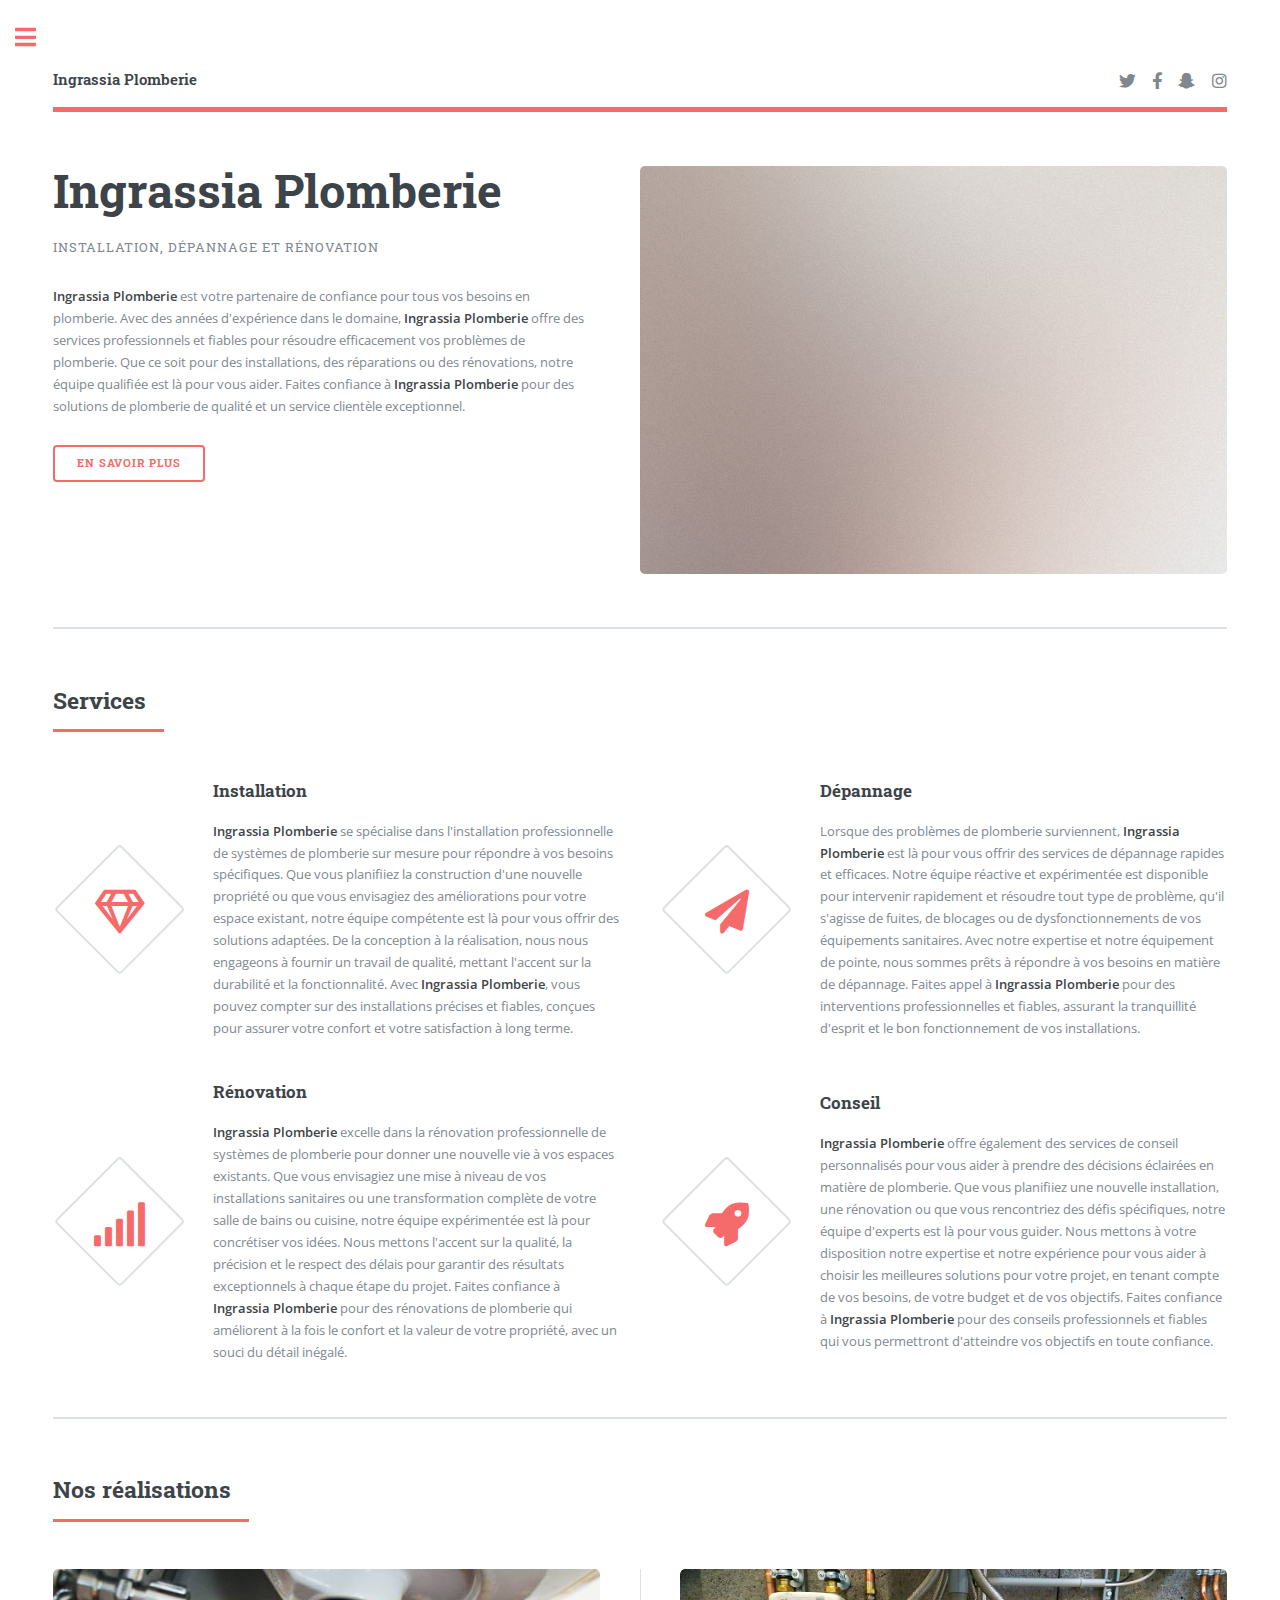
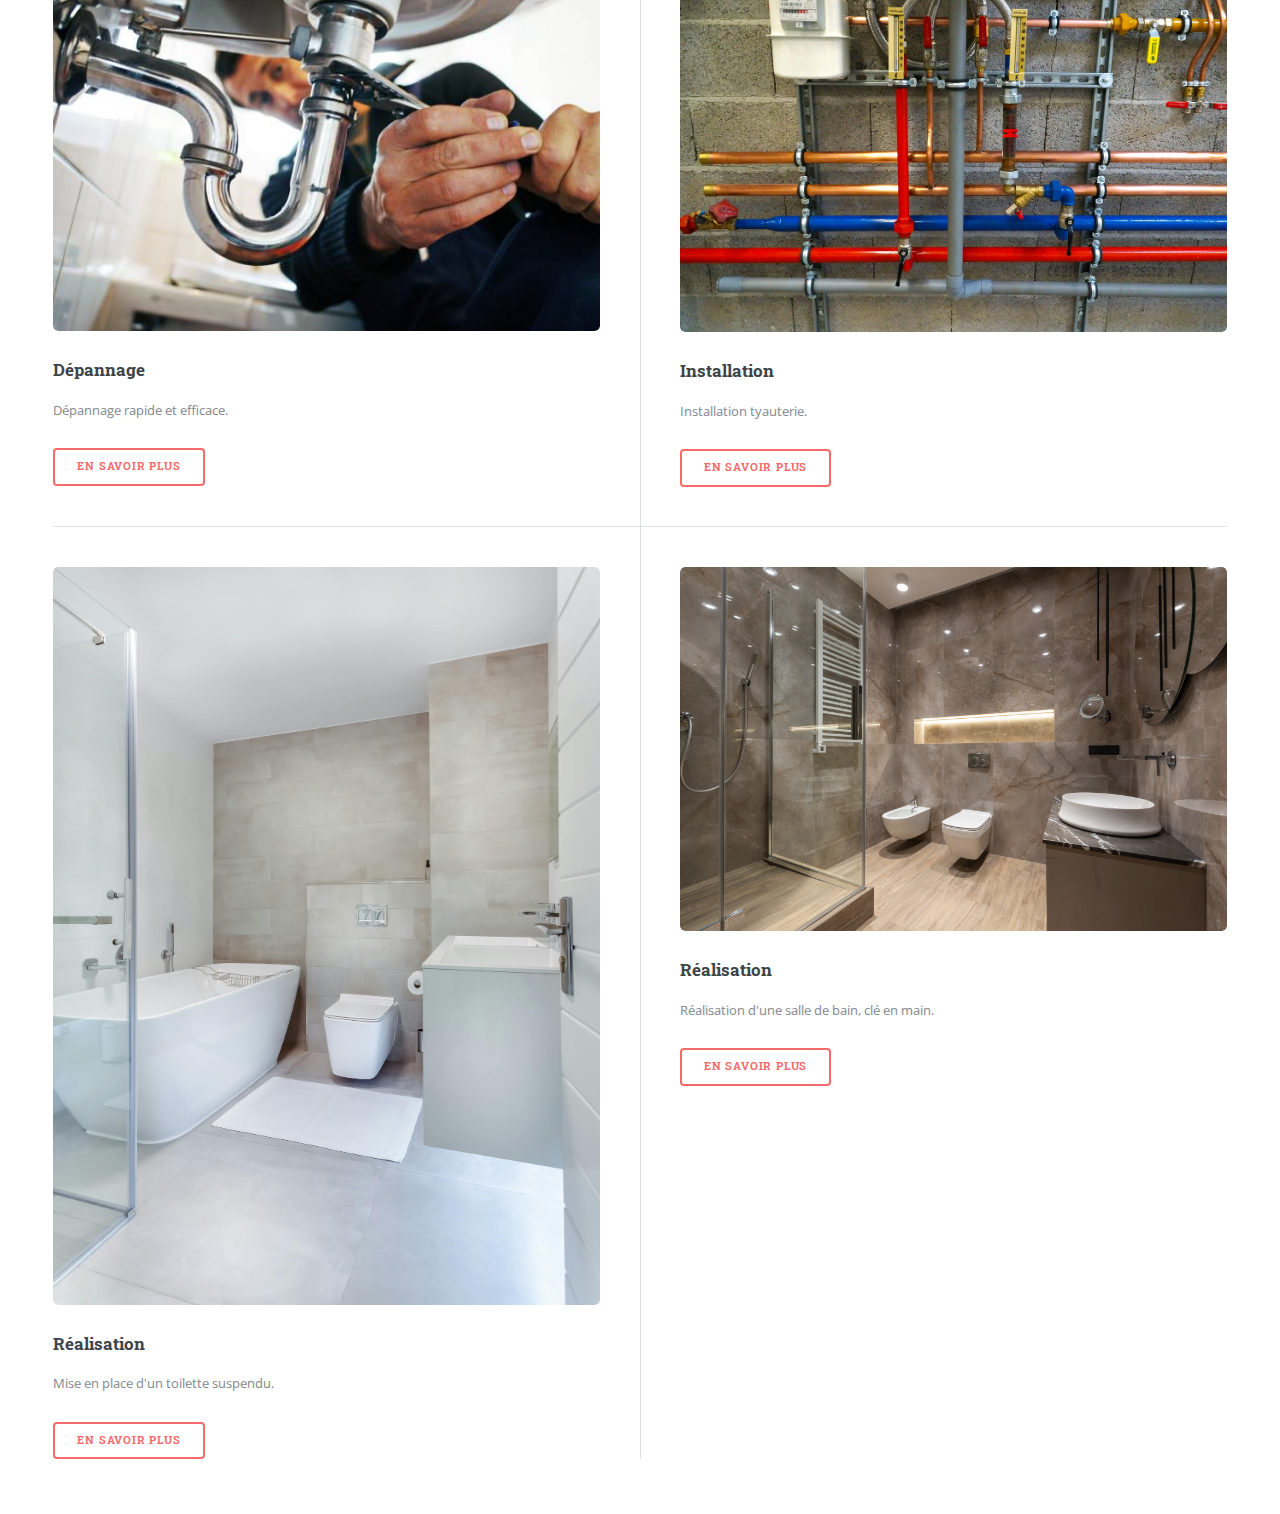
<file: index.html>
<!DOCTYPE HTML>
<!--
	Editorial by HTML5 UP
	html5up.net | @ajlkn
	Free for personal and commercial use under the CCA 3.0 license (html5up.net/license)
-->
<html>
<head>
    <title>Ingrassia Plomberie</title>
    <meta charset="utf-8"/>
    <meta name="viewport" content="width=device-width, initial-scale=1, user-scalable=no"/>
    <link rel="stylesheet" href="assets/css/main.css"/>
</head>
<body class="is-preload">

<!-- Wrapper -->
<div id="wrapper">

    <!-- Main -->
    <div id="main">
        <div class="inner">

            <!-- Header -->
            <header id="header">
                <a href="index.html" class="logo"><strong>Ingrassia Plomberie</strong></a>
                <ul class="icons">
                    <li><a href="#" class="icon brands fa-twitter"><span class="label">Twitter</span></a></li>
                    <li><a href="#" class="icon brands fa-facebook-f"><span class="label">Facebook</span></a></li>
                    <li><a href="#" class="icon brands fa-snapchat-ghost"><span class="label">Snapchat</span></a></li>
                    <li><a href="#" class="icon brands fa-instagram"><span class="label">Instagram</span></a></li>
                </ul>
            </header>

            <!-- Banner -->
            <section id="banner">
                <div class="content">
                    <header>
                        <h1>Ingrassia Plomberie</h1>
                        <p>Installation, dépannage et rénovation</p>
                    </header>
                    <p><strong>Ingrassia Plomberie</strong> est votre partenaire de confiance pour tous vos besoins en
                        plomberie. Avec des années d'expérience dans le domaine, <strong>Ingrassia Plomberie</strong>
                        offre des services
                        professionnels et fiables pour résoudre efficacement vos problèmes de plomberie. Que ce soit
                        pour des installations, des réparations ou des rénovations, notre équipe qualifiée est là pour
                        vous aider. Faites confiance à <strong>Ingrassia Plomberie</strong> pour des solutions de
                        plomberie de qualité et
                        un service clientèle exceptionnel.</p>
                    <ul class="actions">
                        <li><a href="services.html" class="button big">En savoir plus</a></li>
                    </ul>
                </div>
                <span class="image object">
										<img src="images/pic10.jpg" alt=""/>
									</span>
            </section>

            <!-- Section -->
            <section>
                <header class="major">
                    <h2>Services</h2>
                </header>
                <div class="features">
                    <article>
                        <span class="icon fa-gem"></span>
                        <div class="content">
                            <h3>Installation</h3>
                            <p><strong>Ingrassia Plomberie</strong> se spécialise dans l'installation professionnelle de
                                systèmes de
                                plomberie sur mesure pour répondre à vos besoins spécifiques. Que vous planifiiez la
                                construction d'une nouvelle propriété ou que vous envisagiez des améliorations pour
                                votre espace existant, notre équipe compétente est là pour vous offrir des solutions
                                adaptées. De la conception à la réalisation, nous nous engageons à fournir un travail de
                                qualité, mettant l'accent sur la durabilité et la fonctionnalité. Avec <strong>Ingrassia
                                    Plomberie</strong>, vous pouvez compter sur des installations précises et fiables,
                                conçues pour
                                assurer votre confort et votre satisfaction à long terme.</p>
                        </div>
                    </article>
                    <article>
                        <span class="icon solid fa-paper-plane"></span>
                        <div class="content">
                            <h3>Dépannage</h3>
                            <p>Lorsque des problèmes de plomberie surviennent, <strong>Ingrassia Plomberie</strong> est
                                là pour vous
                                offrir des services de dépannage rapides et efficaces. Notre équipe réactive et
                                expérimentée est disponible pour intervenir rapidement et résoudre tout type de
                                problème, qu'il s'agisse de fuites, de blocages ou de dysfonctionnements de vos
                                équipements sanitaires. Avec notre expertise et notre équipement de pointe, nous sommes
                                prêts à répondre à vos besoins en matière de dépannage. Faites appel à <strong>Ingrassia
                                    Plomberie</strong> pour des interventions professionnelles et fiables, assurant la
                                tranquillité
                                d'esprit et le bon fonctionnement de vos installations.</p>
                        </div>
                    </article>
                    <article>
                        <span class="icon solid fa-signal"></span>
                        <div class="content">
                            <h3>Rénovation</h3>
                            <p><strong>Ingrassia Plomberie</strong> excelle dans la rénovation professionnelle de
                                systèmes de plomberie pour donner une nouvelle vie à vos espaces existants. Que vous
                                envisagiez une mise à niveau de vos installations sanitaires ou une transformation
                                complète de votre salle de bains ou cuisine, notre équipe expérimentée est là pour
                                concrétiser vos idées. Nous mettons l'accent sur la qualité, la précision et le respect
                                des délais pour garantir des résultats exceptionnels à chaque étape du projet. Faites
                                confiance à <strong>Ingrassia Plomberie</strong> pour des rénovations de plomberie qui
                                améliorent à la
                                fois le confort et la valeur de votre propriété, avec un souci du détail inégalé.</p>
                        </div>
                    </article>
                    <article>
                        <span class="icon solid fa-rocket"></span>
                        <div class="content">
                            <h3>Conseil</h3>
                            <p><strong>Ingrassia Plomberie</strong> offre également des services de conseil
                                personnalisés pour vous aider
                                à prendre des décisions éclairées en matière de plomberie. Que vous planifiiez une
                                nouvelle installation, une rénovation ou que vous rencontriez des défis spécifiques,
                                notre équipe d'experts est là pour vous guider. Nous mettons à votre disposition notre
                                expertise et notre expérience pour vous aider à choisir les meilleures solutions pour
                                votre projet, en tenant compte de vos besoins, de votre budget et de vos objectifs.
                                Faites confiance à <strong>Ingrassia Plomberie</strong> pour des conseils professionnels
                                et fiables qui
                                vous permettront d'atteindre vos objectifs en toute confiance.</p>
                        </div>
                    </article>

                </div>
            </section>

            <!-- Section -->
            <section>
                <header class="major">
                    <h2>Nos réalisations</h2>
                </header>
                <div class="posts">
                    <article>
                        <a href="#" class="image"><img src="images/depannage.jpg" alt=""/></a>
                        <h3>Dépannage</h3>
                        <p>Dépannage rapide et efficace.</p>
                        <ul class="actions">
                            <li><a href="#" class="button">En savoir plus</a></li>
                        </ul>
                    </article>
                    <article>
                        <a href="#" class="image"><img src="images/installation.jpg" alt=""/></a>
                        <h3>Installation</h3>
                        <p>Installation tyauterie.</p>
                        <ul class="actions">
                            <li><a href="#" class="button">En savoir plus</a></li>
                        </ul>
                    </article>
                    <article>
                        <a href="#" class="image"><img src="images/realisation1.jpg" alt=""/></a>
                        <h3>Réalisation</h3>
                        <p>Mise en place d'un toilette suspendu.</p>
                        <ul class="actions">
                            <li><a href="#" class="button">En savoir plus</a></li>
                        </ul>
                    </article>
                    <article>
                        <a href="#" class="image"><img src="images/realisation2.jpg" alt=""/></a>
                        <h3>Réalisation</h3>
                        <p>Réalisation d'une salle de bain, clé en main.</p>
                        <ul class="actions">
                            <li><a href="#" class="button">En savoir plus</a></li>
                        </ul>
                    </article>
                </div>
            </section>

        </div>
    </div>

    <!-- Sidebar -->
    <div id="sidebar">
        <div class="inner">

            <!-- Search -->
            <section id="search" class="alt">
                <form method="post" action="#">
                    <input type="text" name="query" id="query" placeholder="Search"/>
                </form>
            </section>

            <!-- Menu -->
            <nav id="menu">
                <header class="major">
                    <h2>Menu</h2>
                </header>
                <ul>
                    <li><a href="index.html">Ingrassia Plomberie</a></li>
                    <li><a href="services.html">Nos services</a></li>
                    <li><a href="tarifs.html">Nos tarifs</a></li>
                    <li><a href="realisations.html">Nos réalisations</a></li>
                    <li><a href="contact.html">Devis et Contact</a></li>
                </ul>
            </nav>
        </div>
    </div>
    <!-- Scripts -->
    <script src="assets/js/jquery.min.js"></script>
    <script src="assets/js/browser.min.js"></script>
    <script src="assets/js/breakpoints.min.js"></script>
    <script src="assets/js/util.js"></script>
    <script src="assets/js/main.js"></script>
</div>
</body>
</html>
</file>
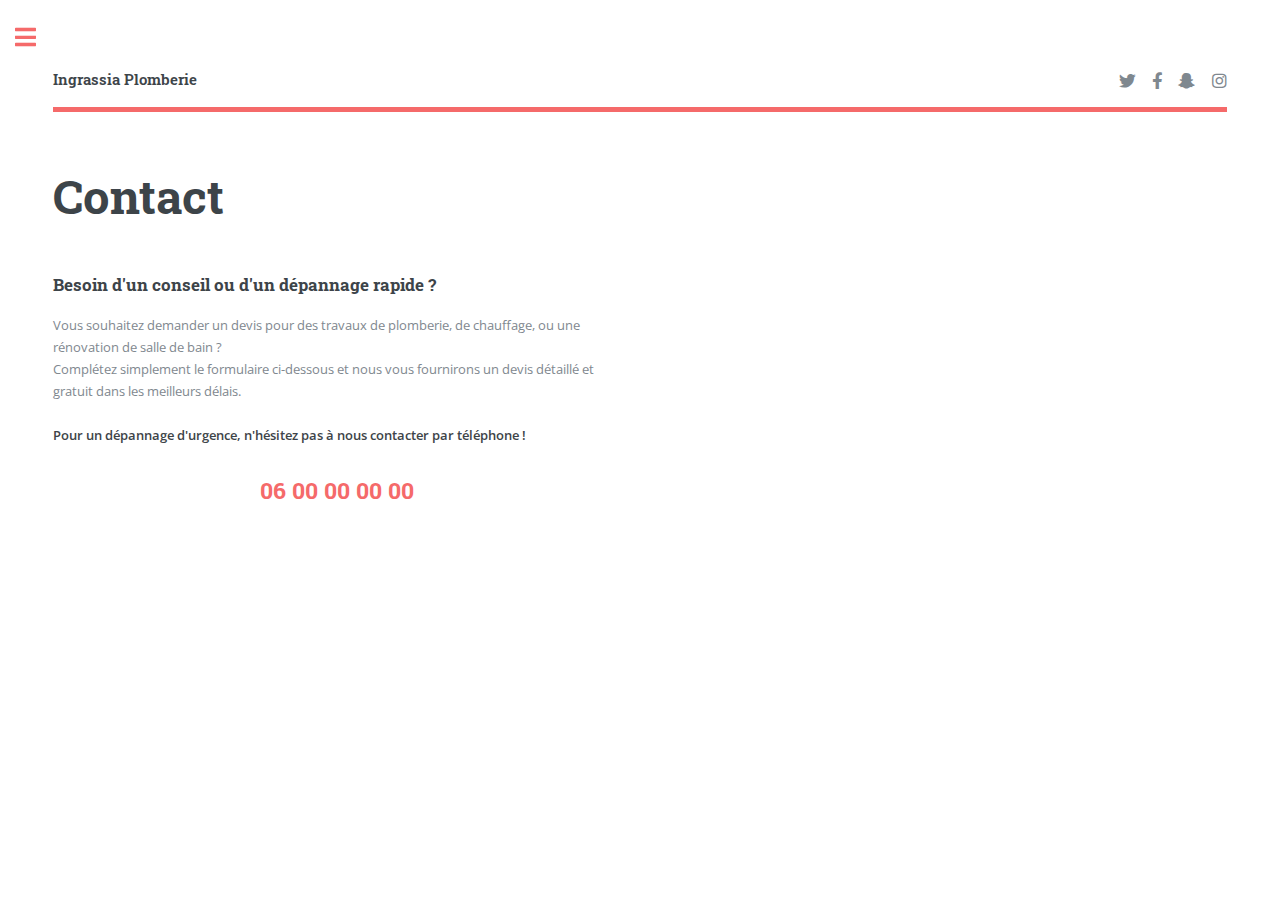
<file: contact.html>
<!DOCTYPE HTML>
<!--
	Editorial by HTML5 UP
	html5up.net | @ajlkn
	Free for personal and commercial use under the CCA 3.0 license (html5up.net/license)
-->
<html>
<head>
    <title>Generic - Editorial by HTML5 UP</title>
    <meta charset="utf-8"/>
    <meta name="viewport" content="width=device-width, initial-scale=1, user-scalable=no"/>
    <link rel="stylesheet" href="assets/css/main.css"/>
</head>
<body class="is-preload">

<!-- Wrapper -->
<div id="wrapper">

    <!-- Main -->
    <div id="main">
        <div class="inner">

            <!-- Header -->
            <header id="header">
                <a href="index.html" class="logo"><strong>Ingrassia Plomberie</strong></a>
                <ul class="icons">
                    <li><a href="#" class="icon brands fa-twitter"><span class="label">Twitter</span></a></li>
                    <li><a href="#" class="icon brands fa-facebook-f"><span class="label">Facebook</span></a></li>
                    <li><a href="#" class="icon brands fa-snapchat-ghost"><span class="label">Snapchat</span></a></li>
                    <li><a href="#" class="icon brands fa-instagram"><span class="label">Instagram</span></a></li>
                </ul>
            </header>

            <!-- Content -->
            <section>
                <header class="main">
                    <h1>Contact</h1>
                </header>

                <div class="features">
                    <article>
                        <div class="content">
                            <h3>Besoin d'un conseil ou d'un dépannage rapide ?</h3>
                            <p>Vous souhaitez demander un devis pour des travaux de plomberie, de chauffage,
                                ou une rénovation de salle de bain ? <br/>

                                Complétez simplement le formulaire ci-dessous et
                                nous vous fournirons un devis détaillé et gratuit dans les meilleurs délais. <br/><br/>

                                <strong>Pour un dépannage d'urgence, n'hésitez pas à nous contacter par téléphone
                                    !</strong>

                            <h2 class="align-center ingrassia-color"> 06 00 00 00 00</h2>
                            </p>

                            <!-- Form -->
                            <!--                            <form method="post" action="#">-->
                            <!--                                <div class="row gtr-uniform">-->
                            <!--                                    <div class="col-6 col-12-xsmall">-->
                            <!--                                        <input type="text" name="name" id="name" value="" placeholder="Nom" />-->
                            <!--                                    </div>-->
                            <!--                                    <div class="col-6 col-12-xsmall">-->
                            <!--                                        <input type="email" name="email" id="email" value="" placeholder="Email" />-->
                            <!--                                    </div>-->
                            <!--                                    <div class="col-6 col-12-small">-->
                            <!--                                        <input type="checkbox" id="human" name="human" >-->
                            <!--                                        <label for="human">Je suis un humain</label>-->
                            <!--                                    </div>-->
                            <!--                                    &lt;!&ndash; Break &ndash;&gt;-->
                            <!--                                    <div class="col-12">-->
                            <!--                                        <textarea name="message" id="message" placeholder="Votre message" rows="6"></textarea>-->
                            <!--                                    </div>-->
                            <!--                                    &lt;!&ndash; Break &ndash;&gt;-->
                            <!--                                    <div class="col-12">-->
                            <!--                                        <ul class="actions">-->
                            <!--                                            <li><input type="submit" value="Envoyer" class="primary" /></li>-->
                            <!--                                            <li><input type="reset" value="Annuler" /></li>-->
                            <!--                                        </ul>-->
                            <!--                                    </div>-->
                            <!--                                </div>-->
                            <!--                            </form>-->
                        </div>
                    </article>
                </div>
            </section>

        </div>
    </div>

    <!-- Sidebar -->
    <div id="sidebar">
        <div class="inner">
            <!-- Search -->
            <section id="search" class="alt">
                <form method="post" action="#">
                    <input type="text" name="query" id="query" placeholder="Search"/>
                </form>
            </section>

            <!-- Menu -->
            <nav id="menu">
                <header class="major">
                    <h2>Menu</h2>
                </header>
                <ul>
                    <li><a href="index.html">Ingrassia Plomberie</a></li>
                    <li><a href="services.html">Nos services</a></li>
                    <li><a href="tarifs.html">Nos tarifs</a></li>
                    <li><a href="realisations.html">Nos réalisations</a></li>
                    <li><a href="contact.html">Devis et Contact</a></li>
                </ul>
            </nav>
        </div>
    </div>
</div>
<!-- Scripts -->
<script src="assets/js/jquery.min.js"></script>
<script src="assets/js/browser.min.js"></script>
<script src="assets/js/breakpoints.min.js"></script>
<script src="assets/js/util.js"></script>
<script src="assets/js/main.js"></script>


</body>
</html>
</file>
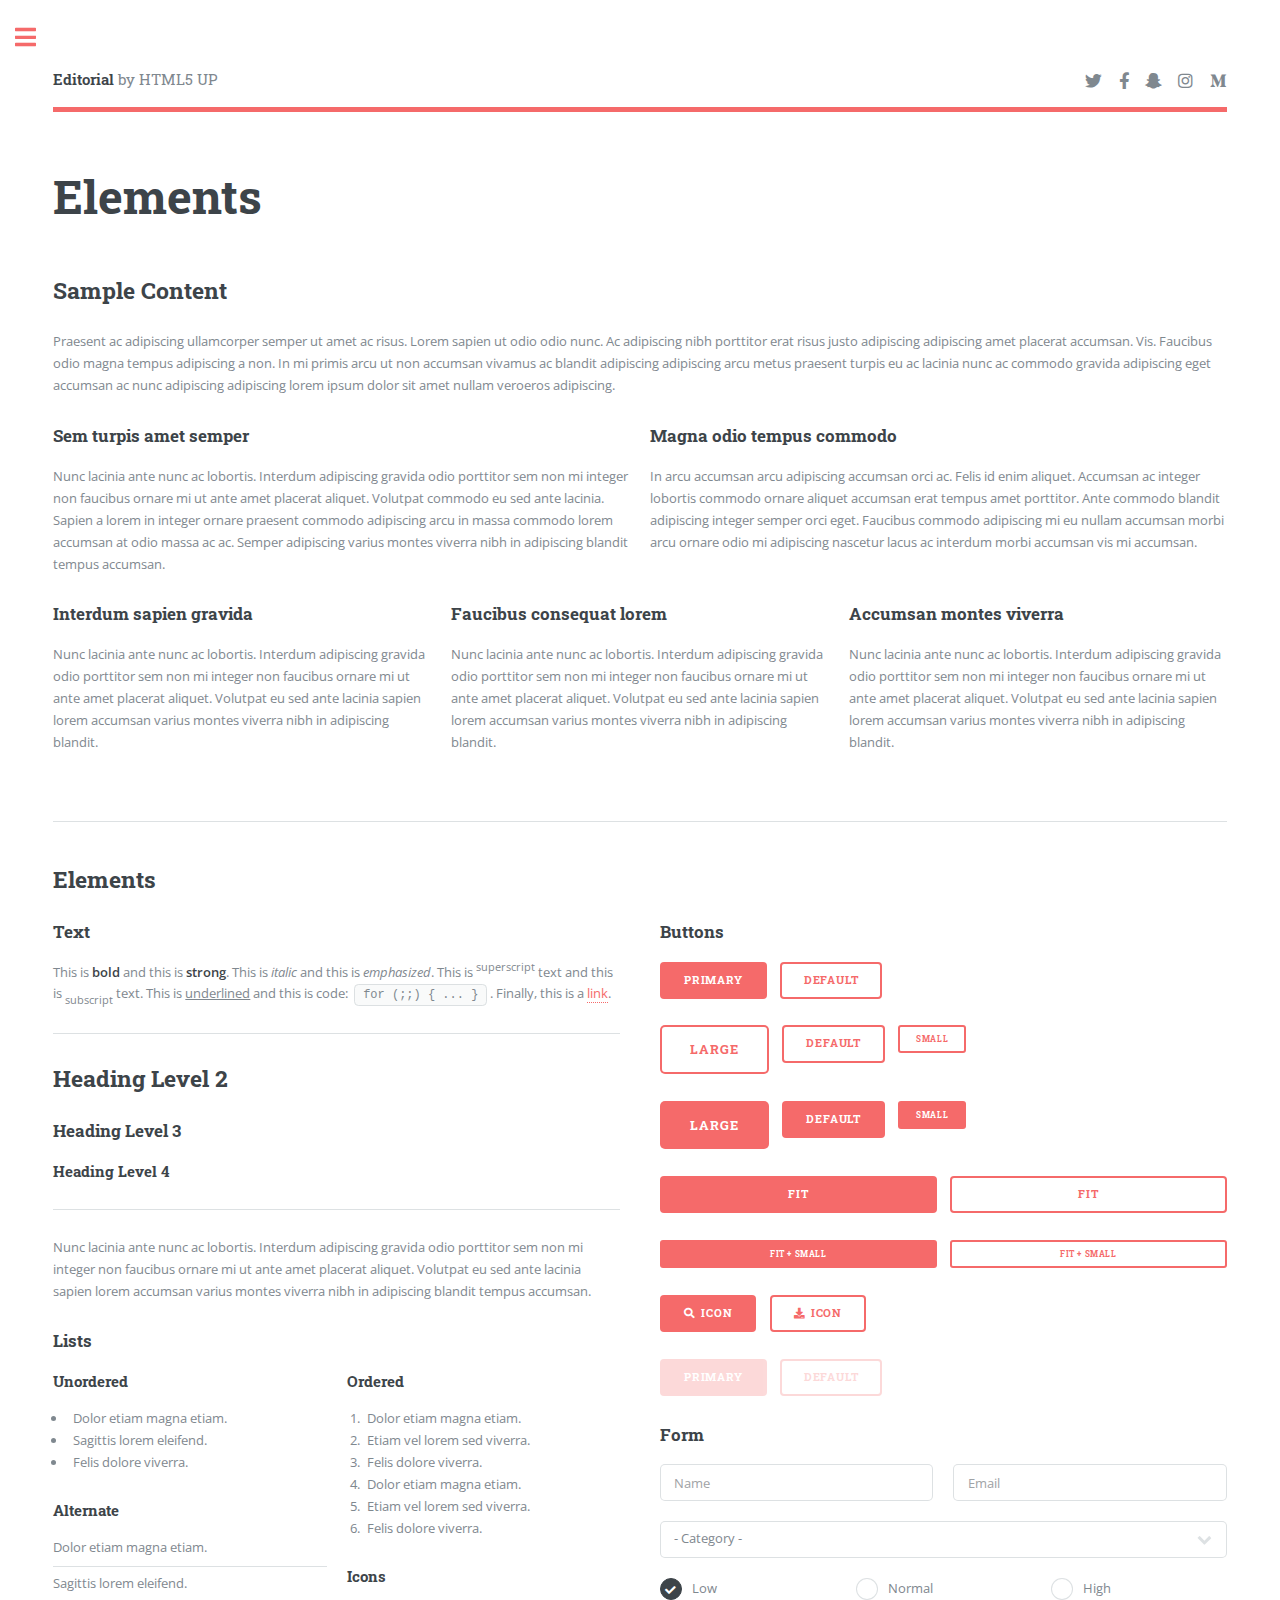
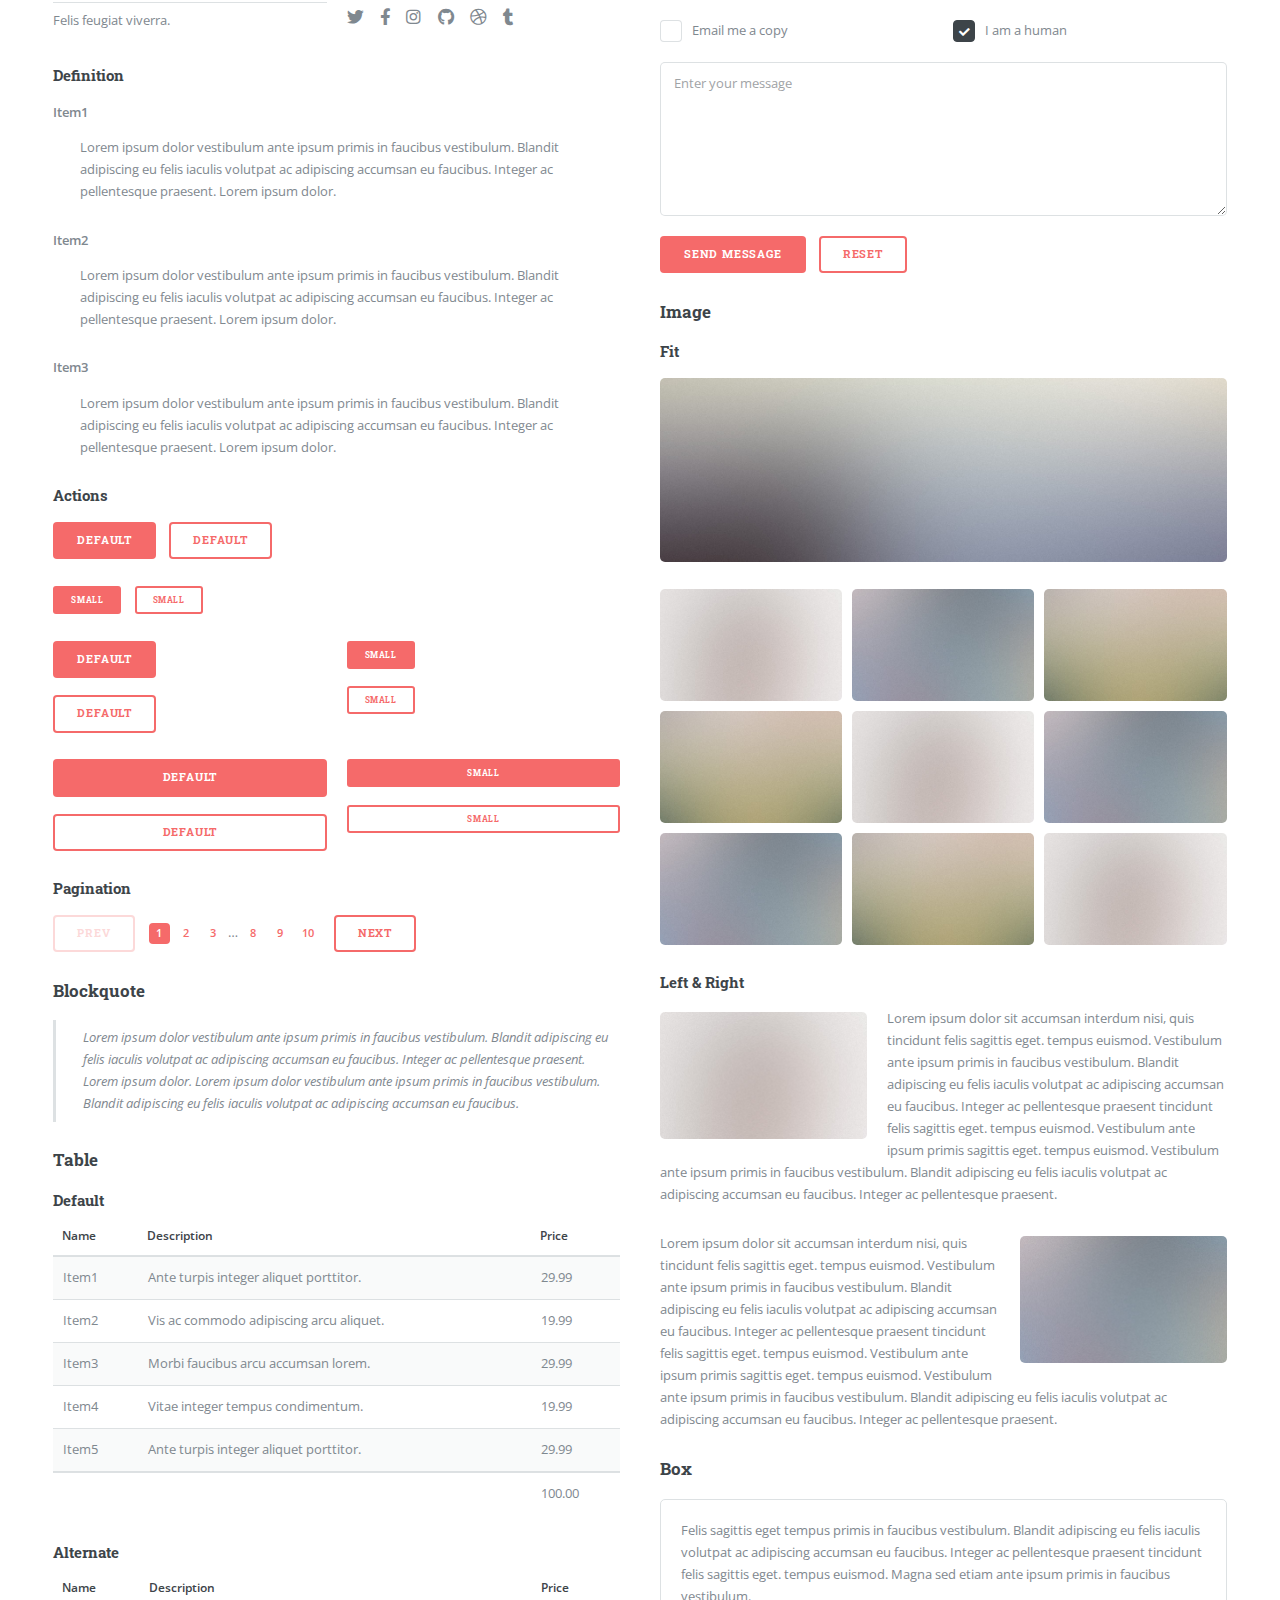
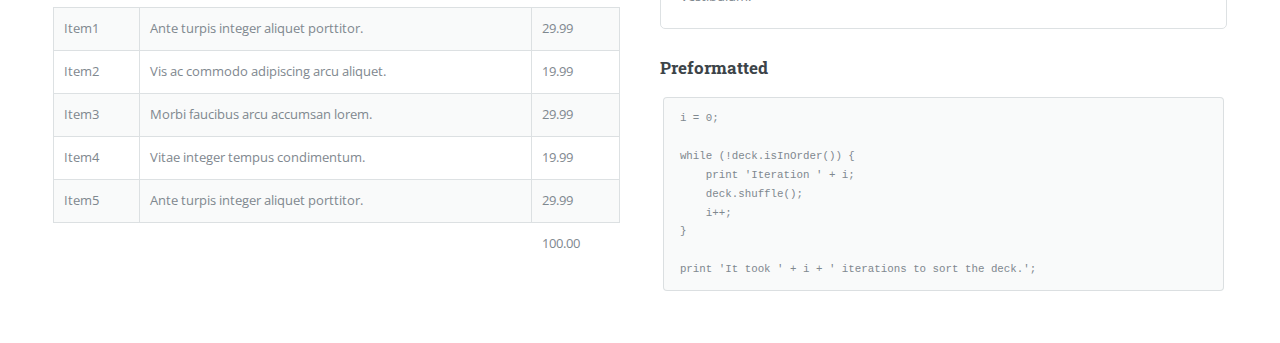
<file: elements.html>
<!DOCTYPE HTML>
<!--
	Editorial by HTML5 UP
	html5up.net | @ajlkn
	Free for personal and commercial use under the CCA 3.0 license (html5up.net/license)
-->
<html>
	<head>
		<title>Elements - Editorial by HTML5 UP</title>
		<meta charset="utf-8" />
		<meta name="viewport" content="width=device-width, initial-scale=1, user-scalable=no" />
		<link rel="stylesheet" href="assets/css/main.css" />
	</head>
	<body class="is-preload">

		<!-- Wrapper -->
			<div id="wrapper">

				<!-- Main -->
					<div id="main">
						<div class="inner">

							<!-- Header -->
								<header id="header">
									<a href="index.html" class="logo"><strong>Editorial</strong> by HTML5 UP</a>
									<ul class="icons">
										<li><a href="#" class="icon brands fa-twitter"><span class="label">Twitter</span></a></li>
										<li><a href="#" class="icon brands fa-facebook-f"><span class="label">Facebook</span></a></li>
										<li><a href="#" class="icon brands fa-snapchat-ghost"><span class="label">Snapchat</span></a></li>
										<li><a href="#" class="icon brands fa-instagram"><span class="label">Instagram</span></a></li>
										<li><a href="#" class="icon brands fa-medium-m"><span class="label">Medium</span></a></li>
									</ul>
								</header>

							<!-- Content -->
								<section>
									<header class="main">
										<h1>Elements</h1>
									</header>

									<!-- Content -->
										<h2 id="content">Sample Content</h2>
										<p>Praesent ac adipiscing ullamcorper semper ut amet ac risus. Lorem sapien ut odio odio nunc. Ac adipiscing nibh porttitor erat risus justo adipiscing adipiscing amet placerat accumsan. Vis. Faucibus odio magna tempus adipiscing a non. In mi primis arcu ut non accumsan vivamus ac blandit adipiscing adipiscing arcu metus praesent turpis eu ac lacinia nunc ac commodo gravida adipiscing eget accumsan ac nunc adipiscing adipiscing lorem ipsum dolor sit amet nullam veroeros adipiscing.</p>
										<div class="row">
											<div class="col-6 col-12-small">
												<h3>Sem turpis amet semper</h3>
												<p>Nunc lacinia ante nunc ac lobortis. Interdum adipiscing gravida odio porttitor sem non mi integer non faucibus ornare mi ut ante amet placerat aliquet. Volutpat commodo eu sed ante lacinia. Sapien a lorem in integer ornare praesent commodo adipiscing arcu in massa commodo lorem accumsan at odio massa ac ac. Semper adipiscing varius montes viverra nibh in adipiscing blandit tempus accumsan.</p>
											</div>
											<div class="col-6 col-12-small">
												<h3>Magna odio tempus commodo</h3>
												<p>In arcu accumsan arcu adipiscing accumsan orci ac. Felis id enim aliquet. Accumsan ac integer lobortis commodo ornare aliquet accumsan erat tempus amet porttitor. Ante commodo blandit adipiscing integer semper orci eget. Faucibus commodo adipiscing mi eu nullam accumsan morbi arcu ornare odio mi adipiscing nascetur lacus ac interdum morbi accumsan vis mi accumsan.</p>
											</div>
											<!-- Break -->
											<div class="col-4 col-12-medium">
												<h3>Interdum sapien gravida</h3>
												<p>Nunc lacinia ante nunc ac lobortis. Interdum adipiscing gravida odio porttitor sem non mi integer non faucibus ornare mi ut ante amet placerat aliquet. Volutpat eu sed ante lacinia sapien lorem accumsan varius montes viverra nibh in adipiscing blandit.</p>
											</div>
											<div class="col-4 col-12-medium">
												<h3>Faucibus consequat lorem</h3>
												<p>Nunc lacinia ante nunc ac lobortis. Interdum adipiscing gravida odio porttitor sem non mi integer non faucibus ornare mi ut ante amet placerat aliquet. Volutpat eu sed ante lacinia sapien lorem accumsan varius montes viverra nibh in adipiscing blandit.</p>
											</div>
											<div class="col-4 col-12-medium">
												<h3>Accumsan montes viverra</h3>
												<p>Nunc lacinia ante nunc ac lobortis. Interdum adipiscing gravida odio porttitor sem non mi integer non faucibus ornare mi ut ante amet placerat aliquet. Volutpat eu sed ante lacinia sapien lorem accumsan varius montes viverra nibh in adipiscing blandit.</p>
											</div>
										</div>

									<hr class="major" />

									<!-- Elements -->
										<h2 id="elements">Elements</h2>
										<div class="row gtr-200">
											<div class="col-6 col-12-medium">

												<!-- Text stuff -->
													<h3>Text</h3>
													<p>This is <b>bold</b> and this is <strong>strong</strong>. This is <i>italic</i> and this is <em>emphasized</em>.
													This is <sup>superscript</sup> text and this is <sub>subscript</sub> text.
													This is <u>underlined</u> and this is code: <code>for (;;) { ... }</code>.
													Finally, this is a <a href="#">link</a>.</p>
													<hr />
													<h2>Heading Level 2</h2>
													<h3>Heading Level 3</h3>
													<h4>Heading Level 4</h4>
													<hr />
													<p>Nunc lacinia ante nunc ac lobortis. Interdum adipiscing gravida odio porttitor sem non mi integer non faucibus ornare mi ut ante amet placerat aliquet. Volutpat eu sed ante lacinia sapien lorem accumsan varius montes viverra nibh in adipiscing blandit tempus accumsan.</p>

												<!-- Lists -->
													<h3>Lists</h3>
													<div class="row">
														<div class="col-6 col-12-small">

															<h4>Unordered</h4>
															<ul>
																<li>Dolor etiam magna etiam.</li>
																<li>Sagittis lorem eleifend.</li>
																<li>Felis dolore viverra.</li>
															</ul>

															<h4>Alternate</h4>
															<ul class="alt">
																<li>Dolor etiam magna etiam.</li>
																<li>Sagittis lorem eleifend.</li>
																<li>Felis feugiat viverra.</li>
															</ul>

														</div>
														<div class="col-6 col-12-small">

															<h4>Ordered</h4>
															<ol>
																<li>Dolor etiam magna etiam.</li>
																<li>Etiam vel lorem sed viverra.</li>
																<li>Felis dolore viverra.</li>
																<li>Dolor etiam magna etiam.</li>
																<li>Etiam vel lorem sed viverra.</li>
																<li>Felis dolore viverra.</li>
															</ol>

															<h4>Icons</h4>
															<ul class="icons">
																<li><a href="#" class="icon brands fa-twitter"><span class="label">Twitter</span></a></li>
																<li><a href="#" class="icon brands fa-facebook-f"><span class="label">Facebook</span></a></li>
																<li><a href="#" class="icon brands fa-instagram"><span class="label">Instagram</span></a></li>
																<li><a href="#" class="icon brands fa-github"><span class="label">Github</span></a></li>
																<li><a href="#" class="icon brands fa-dribbble"><span class="label">Dribbble</span></a></li>
																<li><a href="#" class="icon brands fa-tumblr"><span class="label">Tumblr</span></a></li>
															</ul>

														</div>
													</div>
													<h4>Definition</h4>
													<dl>
														<dt>Item1</dt>
														<dd>
															<p>Lorem ipsum dolor vestibulum ante ipsum primis in faucibus vestibulum. Blandit adipiscing eu felis iaculis volutpat ac adipiscing accumsan eu faucibus. Integer ac pellentesque praesent. Lorem ipsum dolor.</p>
														</dd>
														<dt>Item2</dt>
														<dd>
															<p>Lorem ipsum dolor vestibulum ante ipsum primis in faucibus vestibulum. Blandit adipiscing eu felis iaculis volutpat ac adipiscing accumsan eu faucibus. Integer ac pellentesque praesent. Lorem ipsum dolor.</p>
														</dd>
														<dt>Item3</dt>
														<dd>
															<p>Lorem ipsum dolor vestibulum ante ipsum primis in faucibus vestibulum. Blandit adipiscing eu felis iaculis volutpat ac adipiscing accumsan eu faucibus. Integer ac pellentesque praesent. Lorem ipsum dolor.</p>
														</dd>
													</dl>

													<h4>Actions</h4>
													<ul class="actions">
														<li><a href="#" class="button primary">Default</a></li>
														<li><a href="#" class="button">Default</a></li>
													</ul>
													<ul class="actions small">
														<li><a href="#" class="button primary small">Small</a></li>
														<li><a href="#" class="button small">Small</a></li>
													</ul>
													<div class="row">
														<div class="col-6 col-12-small">
															<ul class="actions stacked">
																<li><a href="#" class="button primary">Default</a></li>
																<li><a href="#" class="button">Default</a></li>
															</ul>
														</div>
														<div class="col-6 col-12-small">
															<ul class="actions stacked">
																<li><a href="#" class="button primary small">Small</a></li>
																<li><a href="#" class="button small">Small</a></li>
															</ul>
														</div>
														<div class="col-6 col-12-small">
															<ul class="actions stacked">
																<li><a href="#" class="button primary fit">Default</a></li>
																<li><a href="#" class="button fit">Default</a></li>
															</ul>
														</div>
														<div class="col-6 col-12-small">
															<ul class="actions stacked">
																<li><a href="#" class="button primary small fit">Small</a></li>
																<li><a href="#" class="button small fit">Small</a></li>
															</ul>
														</div>
													</div>

													<h4>Pagination</h4>
													<ul class="pagination">
														<li><span class="button disabled">Prev</span></li>
														<li><a href="#" class="page active">1</a></li>
														<li><a href="#" class="page">2</a></li>
														<li><a href="#" class="page">3</a></li>
														<li><span>&hellip;</span></li>
														<li><a href="#" class="page">8</a></li>
														<li><a href="#" class="page">9</a></li>
														<li><a href="#" class="page">10</a></li>
														<li><a href="#" class="button">Next</a></li>
													</ul>

												<!-- Blockquote -->
													<h3>Blockquote</h3>
													<blockquote>Lorem ipsum dolor vestibulum ante ipsum primis in faucibus vestibulum. Blandit adipiscing eu felis iaculis volutpat ac adipiscing accumsan eu faucibus. Integer ac pellentesque praesent. Lorem ipsum dolor. Lorem ipsum dolor vestibulum ante ipsum primis in faucibus vestibulum. Blandit adipiscing eu felis iaculis volutpat ac adipiscing accumsan eu faucibus.</blockquote>

												<!-- Table -->
													<h3>Table</h3>

													<h4>Default</h4>
													<div class="table-wrapper">
														<table>
															<thead>
																<tr>
																	<th>Name</th>
																	<th>Description</th>
																	<th>Price</th>
																</tr>
															</thead>
															<tbody>
																<tr>
																	<td>Item1</td>
																	<td>Ante turpis integer aliquet porttitor.</td>
																	<td>29.99</td>
																</tr>
																<tr>
																	<td>Item2</td>
																	<td>Vis ac commodo adipiscing arcu aliquet.</td>
																	<td>19.99</td>
																</tr>
																<tr>
																	<td>Item3</td>
																	<td> Morbi faucibus arcu accumsan lorem.</td>
																	<td>29.99</td>
																</tr>
																<tr>
																	<td>Item4</td>
																	<td>Vitae integer tempus condimentum.</td>
																	<td>19.99</td>
																</tr>
																<tr>
																	<td>Item5</td>
																	<td>Ante turpis integer aliquet porttitor.</td>
																	<td>29.99</td>
																</tr>
															</tbody>
															<tfoot>
																<tr>
																	<td colspan="2"></td>
																	<td>100.00</td>
																</tr>
															</tfoot>
														</table>
													</div>

													<h4>Alternate</h4>
													<div class="table-wrapper">
														<table class="alt">
															<thead>
																<tr>
																	<th>Name</th>
																	<th>Description</th>
																	<th>Price</th>
																</tr>
															</thead>
															<tbody>
																<tr>
																	<td>Item1</td>
																	<td>Ante turpis integer aliquet porttitor.</td>
																	<td>29.99</td>
																</tr>
																<tr>
																	<td>Item2</td>
																	<td>Vis ac commodo adipiscing arcu aliquet.</td>
																	<td>19.99</td>
																</tr>
																<tr>
																	<td>Item3</td>
																	<td> Morbi faucibus arcu accumsan lorem.</td>
																	<td>29.99</td>
																</tr>
																<tr>
																	<td>Item4</td>
																	<td>Vitae integer tempus condimentum.</td>
																	<td>19.99</td>
																</tr>
																<tr>
																	<td>Item5</td>
																	<td>Ante turpis integer aliquet porttitor.</td>
																	<td>29.99</td>
																</tr>
															</tbody>
															<tfoot>
																<tr>
																	<td colspan="2"></td>
																	<td>100.00</td>
																</tr>
															</tfoot>
														</table>
													</div>

											</div>
											<div class="col-6 col-12-medium">

												<!-- Buttons -->
													<h3>Buttons</h3>
													<ul class="actions">
														<li><a href="#" class="button primary">Primary</a></li>
														<li><a href="#" class="button">Default</a></li>
													</ul>
													<ul class="actions">
														<li><a href="#" class="button large">Large</a></li>
														<li><a href="#" class="button">Default</a></li>
														<li><a href="#" class="button small">Small</a></li>
													</ul>
													<ul class="actions">
														<li><a href="#" class="button primary large">Large</a></li>
														<li><a href="#" class="button primary">Default</a></li>
														<li><a href="#" class="button primary small">Small</a></li>
													</ul>
													<ul class="actions fit">
														<li><a href="#" class="button primary fit">Fit</a></li>
														<li><a href="#" class="button fit">Fit</a></li>
													</ul>
													<ul class="actions fit small">
														<li><a href="#" class="button primary fit small">Fit + Small</a></li>
														<li><a href="#" class="button fit small">Fit + Small</a></li>
													</ul>
													<ul class="actions">
														<li><a href="#" class="button primary icon solid fa-search">Icon</a></li>
														<li><a href="#" class="button icon solid fa-download">Icon</a></li>
													</ul>
													<ul class="actions">
														<li><span class="button primary disabled">Primary</span></li>
														<li><span class="button disabled">Default</span></li>
													</ul>

												<!-- Form -->
													<h3>Form</h3>

													<form method="post" action="#">
														<div class="row gtr-uniform">
															<div class="col-6 col-12-xsmall">
																<input type="text" name="demo-name" id="demo-name" value="" placeholder="Name" />
															</div>
															<div class="col-6 col-12-xsmall">
																<input type="email" name="demo-email" id="demo-email" value="" placeholder="Email" />
															</div>
															<!-- Break -->
															<div class="col-12">
																<select name="demo-category" id="demo-category">
																	<option value="">- Category -</option>
																	<option value="1">Manufacturing</option>
																	<option value="1">Shipping</option>
																	<option value="1">Administration</option>
																	<option value="1">Human Resources</option>
																</select>
															</div>
															<!-- Break -->
															<div class="col-4 col-12-small">
																<input type="radio" id="demo-priority-low" name="demo-priority" checked>
																<label for="demo-priority-low">Low</label>
															</div>
															<div class="col-4 col-12-small">
																<input type="radio" id="demo-priority-normal" name="demo-priority">
																<label for="demo-priority-normal">Normal</label>
															</div>
															<div class="col-4 col-12-small">
																<input type="radio" id="demo-priority-high" name="demo-priority">
																<label for="demo-priority-high">High</label>
															</div>
															<!-- Break -->
															<div class="col-6 col-12-small">
																<input type="checkbox" id="demo-copy" name="demo-copy">
																<label for="demo-copy">Email me a copy</label>
															</div>
															<div class="col-6 col-12-small">
																<input type="checkbox" id="demo-human" name="demo-human" checked>
																<label for="demo-human">I am a human</label>
															</div>
															<!-- Break -->
															<div class="col-12">
																<textarea name="demo-message" id="demo-message" placeholder="Enter your message" rows="6"></textarea>
															</div>
															<!-- Break -->
															<div class="col-12">
																<ul class="actions">
																	<li><input type="submit" value="Send Message" class="primary" /></li>
																	<li><input type="reset" value="Reset" /></li>
																</ul>
															</div>
														</div>
													</form>

												<!-- Image -->
													<h3>Image</h3>

													<h4>Fit</h4>
													<span class="image fit"><img src="images/pic11.jpg" alt="" /></span>
													<div class="box alt">
														<div class="row gtr-50 gtr-uniform">
															<div class="col-4"><span class="image fit"><img src="images/pic01.jpg" alt="" /></span></div>
															<div class="col-4"><span class="image fit"><img src="images/pic02.jpg" alt="" /></span></div>
															<div class="col-4"><span class="image fit"><img src="images/pic03.jpg" alt="" /></span></div>
															<!-- Break -->
															<div class="col-4"><span class="image fit"><img src="images/pic03.jpg" alt="" /></span></div>
															<div class="col-4"><span class="image fit"><img src="images/pic01.jpg" alt="" /></span></div>
															<div class="col-4"><span class="image fit"><img src="images/pic02.jpg" alt="" /></span></div>
															<!-- Break -->
															<div class="col-4"><span class="image fit"><img src="images/pic02.jpg" alt="" /></span></div>
															<div class="col-4"><span class="image fit"><img src="images/pic03.jpg" alt="" /></span></div>
															<div class="col-4"><span class="image fit"><img src="images/pic01.jpg" alt="" /></span></div>
														</div>
													</div>

													<h4>Left &amp; Right</h4>
													<p><span class="image left"><img src="images/pic01.jpg" alt="" /></span>Lorem ipsum dolor sit accumsan interdum nisi, quis tincidunt felis sagittis eget. tempus euismod. Vestibulum ante ipsum primis in faucibus vestibulum. Blandit adipiscing eu felis iaculis volutpat ac adipiscing accumsan eu faucibus. Integer ac pellentesque praesent tincidunt felis sagittis eget. tempus euismod. Vestibulum ante ipsum primis sagittis eget. tempus euismod. Vestibulum ante ipsum primis in faucibus vestibulum. Blandit adipiscing eu felis iaculis volutpat ac adipiscing accumsan eu faucibus. Integer ac pellentesque praesent.</p>
													<p><span class="image right"><img src="images/pic02.jpg" alt="" /></span>Lorem ipsum dolor sit accumsan interdum nisi, quis tincidunt felis sagittis eget. tempus euismod. Vestibulum ante ipsum primis in faucibus vestibulum. Blandit adipiscing eu felis iaculis volutpat ac adipiscing accumsan eu faucibus. Integer ac pellentesque praesent tincidunt felis sagittis eget. tempus euismod. Vestibulum ante ipsum primis sagittis eget. tempus euismod. Vestibulum ante ipsum primis in faucibus vestibulum. Blandit adipiscing eu felis iaculis volutpat ac adipiscing accumsan eu faucibus. Integer ac pellentesque praesent.</p>

												<!-- Box -->
													<h3>Box</h3>
													<div class="box">
														<p>Felis sagittis eget tempus primis in faucibus vestibulum. Blandit adipiscing eu felis iaculis volutpat ac adipiscing accumsan eu faucibus. Integer ac pellentesque praesent tincidunt felis sagittis eget. tempus euismod. Magna sed etiam ante ipsum primis in faucibus vestibulum.</p>
													</div>

												<!-- Preformatted Code -->
													<h3>Preformatted</h3>
													<pre><code>i = 0;

while (!deck.isInOrder()) {
    print 'Iteration ' + i;
    deck.shuffle();
    i++;
}

print 'It took ' + i + ' iterations to sort the deck.';
</code></pre>

											</div>
										</div>

								</section>

						</div>
					</div>

				<!-- Sidebar -->
					<div id="sidebar">
						<div class="inner">

							<!-- Search -->
								<section id="search" class="alt">
									<form method="post" action="#">
										<input type="text" name="query" id="query" placeholder="Search" />
									</form>
								</section>

							<!-- Menu -->
								<nav id="menu">
									<header class="major">
										<h2>Menu</h2>
									</header>
									<ul>
										<li><a href="index.html">Homepage</a></li>
										<li><a href="services.html">Generic</a></li>
										<li><a href="elements.html">Elements</a></li>
										<li>
											<span class="opener">Submenu</span>
											<ul>
												<li><a href="#">Lorem Dolor</a></li>
												<li><a href="#">Ipsum Adipiscing</a></li>
												<li><a href="#">Tempus Magna</a></li>
												<li><a href="#">Feugiat Veroeros</a></li>
											</ul>
										</li>
										<li><a href="#">Etiam Dolore</a></li>
										<li><a href="#">Adipiscing</a></li>
										<li>
											<span class="opener">Another Submenu</span>
											<ul>
												<li><a href="#">Lorem Dolor</a></li>
												<li><a href="#">Ipsum Adipiscing</a></li>
												<li><a href="#">Tempus Magna</a></li>
												<li><a href="#">Feugiat Veroeros</a></li>
											</ul>
										</li>
										<li><a href="#">Maximus Erat</a></li>
										<li><a href="#">Sapien Mauris</a></li>
										<li><a href="#">Amet Lacinia</a></li>
									</ul>
								</nav>

							<!-- Section -->
								<section>
									<header class="major">
										<h2>Ante interdum</h2>
									</header>
									<div class="mini-posts">
										<article>
											<a href="#" class="image"><img src="images/pic07.jpg" alt="" /></a>
											<p>Aenean ornare velit lacus, ac varius enim lorem ullamcorper dolore aliquam.</p>
										</article>
										<article>
											<a href="#" class="image"><img src="images/pic08.jpg" alt="" /></a>
											<p>Aenean ornare velit lacus, ac varius enim lorem ullamcorper dolore aliquam.</p>
										</article>
										<article>
											<a href="#" class="image"><img src="images/pic09.jpg" alt="" /></a>
											<p>Aenean ornare velit lacus, ac varius enim lorem ullamcorper dolore aliquam.</p>
										</article>
									</div>
									<ul class="actions">
										<li><a href="#" class="button">More</a></li>
									</ul>
								</section>

							<!-- Section -->
								<section>
									<header class="major">
										<h2>Get in touch</h2>
									</header>
									<p>Sed varius enim lorem ullamcorper dolore aliquam aenean ornare velit lacus, ac varius enim lorem ullamcorper dolore. Proin sed aliquam facilisis ante interdum. Sed nulla amet lorem feugiat tempus aliquam.</p>
									<ul class="contact">
										<li class="icon solid fa-envelope"><a href="#">information@untitled.tld</a></li>
										<li class="icon solid fa-phone">(000) 000-0000</li>
										<li class="icon solid fa-home">1234 Somewhere Road #8254<br />
										Nashville, TN 00000-0000</li>
									</ul>
								</section>

							<!-- Footer -->
								<footer id="footer">
									<p class="copyright">&copy; Untitled. All rights reserved. Demo Images: <a href="https://unsplash.com">Unsplash</a>. Design: <a href="https://html5up.net">HTML5 UP</a>.</p>
								</footer>

						</div>
					</div>

			</div>

		<!-- Scripts -->
			<script src="assets/js/jquery.min.js"></script>
			<script src="assets/js/browser.min.js"></script>
			<script src="assets/js/breakpoints.min.js"></script>
			<script src="assets/js/util.js"></script>
			<script src="assets/js/main.js"></script>

	</body>
</html>
</file>
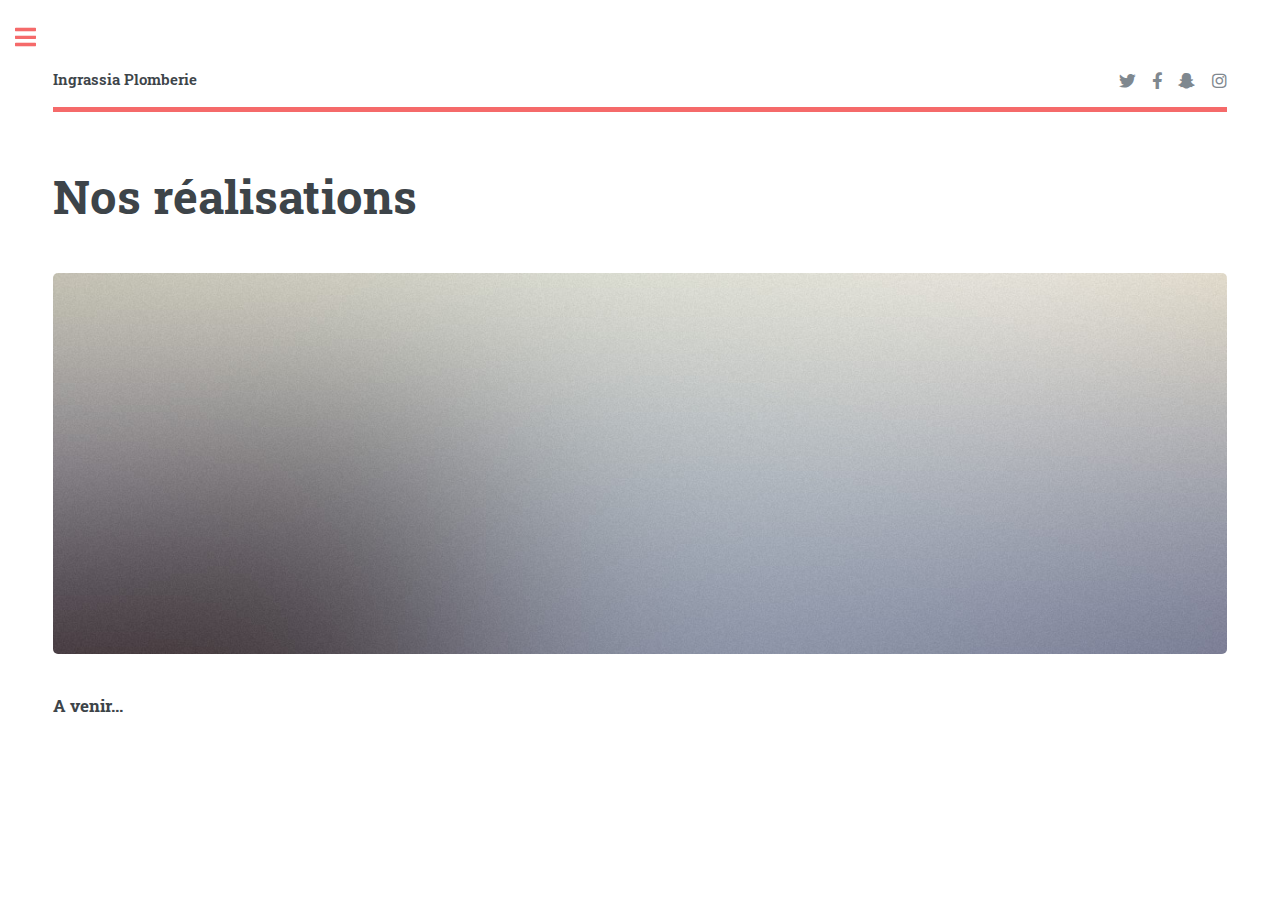
<file: realisations.html>
<!DOCTYPE HTML>
<!--
	Editorial by HTML5 UP
	html5up.net | @ajlkn
	Free for personal and commercial use under the CCA 3.0 license (html5up.net/license)
-->
<html>
<head>
    <title>Generic - Editorial by HTML5 UP</title>
    <meta charset="utf-8"/>
    <meta name="viewport" content="width=device-width, initial-scale=1, user-scalable=no"/>
    <link rel="stylesheet" href="assets/css/main.css"/>
</head>
<body class="is-preload">

<!-- Wrapper -->
<div id="wrapper">

    <!-- Main -->
    <div id="main">
        <div class="inner">

            <!-- Header -->
            <header id="header">
                <a href="index.html" class="logo"><strong>Ingrassia Plomberie</strong></a>
                <ul class="icons">
                    <li><a href="#" class="icon brands fa-twitter"><span class="label">Twitter</span></a></li>
                    <li><a href="#" class="icon brands fa-facebook-f"><span class="label">Facebook</span></a></li>
                    <li><a href="#" class="icon brands fa-snapchat-ghost"><span class="label">Snapchat</span></a></li>
                    <li><a href="#" class="icon brands fa-instagram"><span class="label">Instagram</span></a></li>
                </ul>
            </header>

            <!-- Content -->
            <section>
                <header class="main">
                    <h1>Nos réalisations</h1>
                </header>

                <span class="image main"><img src="images/pic11.jpg" alt=""/></span>
                <div class="features">
                    <article>
                        <div class="content">
                            <h3>A venir...</h3>
                        </div>
                    </article>
                </div>
            </section>

        </div>
    </div>

    <!-- Sidebar -->
    <div id="sidebar">
        <div class="inner">
            <!-- Search -->
            <section id="search" class="alt">
                <form method="post" action="#">
                    <input type="text" name="query" id="query" placeholder="Search"/>
                </form>
            </section>

            <!-- Menu -->
            <nav id="menu">
                <header class="major">
                    <h2>Menu</h2>
                </header>
                <ul>
                    <li><a href="index.html">Ingrassia Plomberie</a></li>
                    <li><a href="services.html">Nos services</a></li>
                    <li><a href="tarifs.html">Nos tarifs</a></li>
                    <li><a href="realisations.html">Nos réalisations</a></li>
                    <li><a href="contact.html">Devis et Contact</a></li>
                </ul>
            </nav>
        </div>
    </div>
</div>
<!-- Scripts -->
<script src="assets/js/jquery.min.js"></script>
<script src="assets/js/browser.min.js"></script>
<script src="assets/js/breakpoints.min.js"></script>
<script src="assets/js/util.js"></script>
<script src="assets/js/main.js"></script>

</body>
</html>
</file>
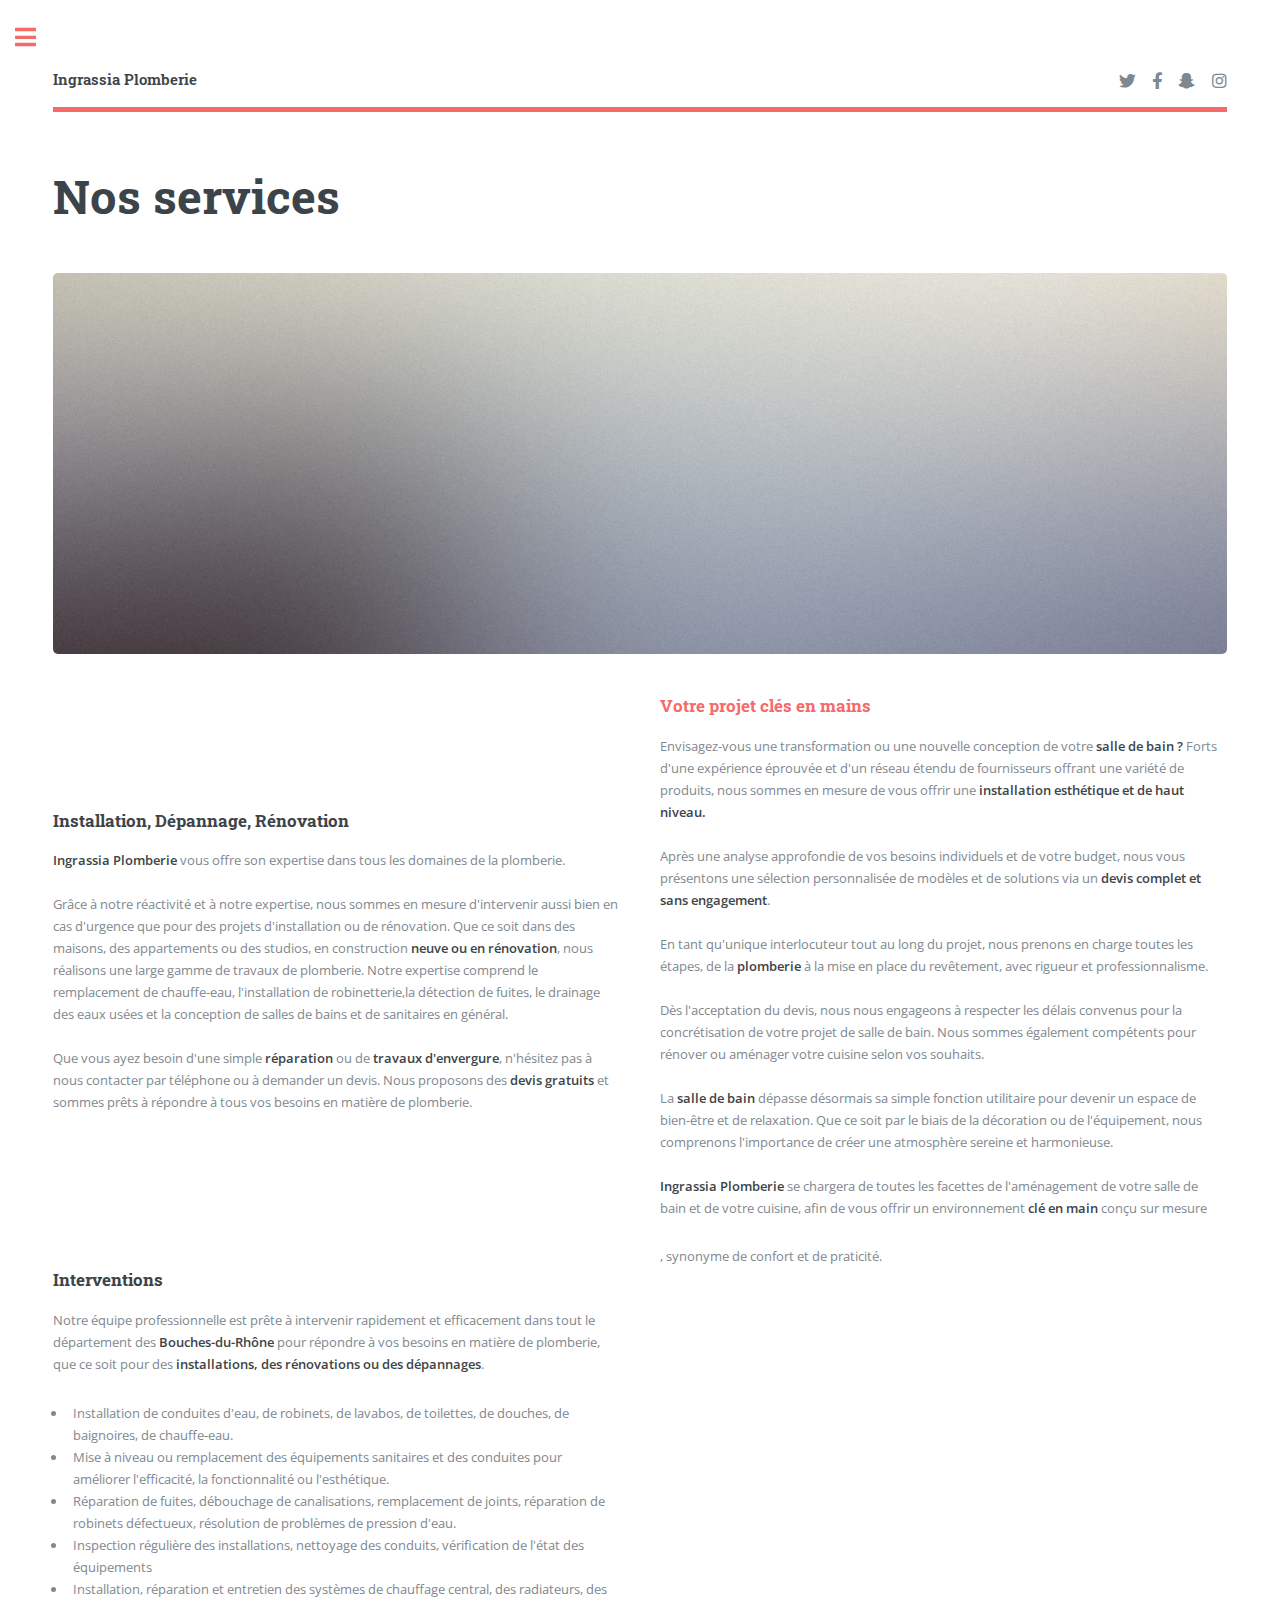
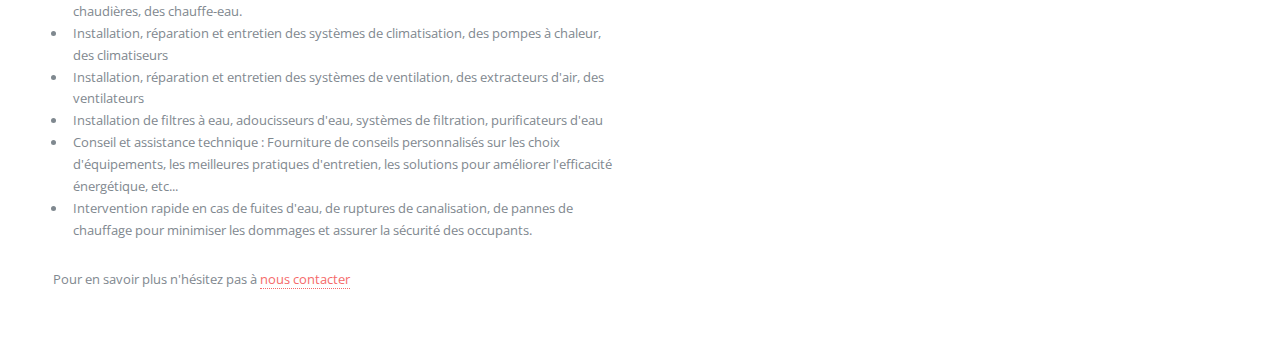
<file: services.html>
<!DOCTYPE HTML>
<!--
	Editorial by HTML5 UP
	html5up.net | @ajlkn
	Free for personal and commercial use under the CCA 3.0 license (html5up.net/license)
-->
<html>
<head>
    <title>Generic - Editorial by HTML5 UP</title>
    <meta charset="utf-8"/>
    <meta name="viewport" content="width=device-width, initial-scale=1, user-scalable=no"/>
    <link rel="stylesheet" href="assets/css/main.css"/>
</head>
<body class="is-preload">

<!-- Wrapper -->
<div id="wrapper">

    <!-- Main -->
    <div id="main">
        <div class="inner">

            <!-- Header -->
            <header id="header">
                <a href="index.html" class="logo"><strong>Ingrassia Plomberie</strong></a>
                <ul class="icons">
                    <li><a href="#" class="icon brands fa-twitter"><span class="label">Twitter</span></a></li>
                    <li><a href="#" class="icon brands fa-facebook-f"><span class="label">Facebook</span></a></li>
                    <li><a href="#" class="icon brands fa-snapchat-ghost"><span class="label">Snapchat</span></a></li>
                    <li><a href="#" class="icon brands fa-instagram"><span class="label">Instagram</span></a></li>
                </ul>
            </header>

            <!-- Content -->
            <section>
                <header class="main">
                    <h1>Nos services</h1>
                </header>

                <span class="image main"><img src="images/pic11.jpg" alt=""/></span>
                <div class="features">
                    <article>
                        <div class="content">
                            <h3>Installation, Dépannage, Rénovation</h3>
                            <p><strong>Ingrassia Plomberie</strong> vous offre son expertise dans tous les domaines de
                                la plomberie.<br/><br/>

                                Grâce à notre réactivité et à notre expertise, nous sommes en mesure
                                d'intervenir aussi bien en cas d'urgence que pour des projets d'installation ou de
                                rénovation. Que ce soit dans des maisons, des appartements ou des studios, en
                                construction <strong>neuve ou en rénovation</strong>, nous réalisons une large gamme de
                                travaux de
                                plomberie. Notre expertise comprend le remplacement de chauffe-eau, l'installation de
                                robinetterie,la détection de fuites, le drainage des eaux usées et la
                                conception de salles de bains et de sanitaires en général.<br/><br/>

                                Que vous ayez besoin d'une simple <strong>réparation</strong> ou de <strong>travaux
                                    d'envergure</strong>, n'hésitez pas à
                                nous contacter par téléphone ou à demander un devis. Nous proposons des <strong>devis
                                    gratuits</strong>
                                et sommes prêts à répondre à tous vos besoins en matière de plomberie.</p>
                        </div>
                    </article>
                    <article>
                        <div class="content">
                            <h3 class="ingrassia-color">Votre projet clés en mains</h3>
                            <p>Envisagez-vous une transformation ou une nouvelle conception de votre <strong>salle de
                                bain ?</strong>
                                Forts d'une expérience éprouvée et d'un réseau étendu de fournisseurs offrant une
                                variété de produits, nous sommes en mesure de vous offrir une <strong>installation
                                    esthétique et
                                    de haut niveau.</strong><br/><br/>

                                Après une analyse approfondie de vos besoins individuels et de
                                votre budget, nous vous présentons une sélection personnalisée de modèles et de
                                solutions via un <strong>devis complet et sans engagement</strong>.<br/><br/>

                                En tant qu'unique interlocuteur tout au long du projet, nous prenons en charge toutes
                                les étapes, de la <strong>plomberie</strong> à la mise en place du revêtement, avec
                                rigueur et
                                professionnalisme.<br/><br/>

                                Dès l'acceptation du devis, nous nous engageons à respecter les délais convenus pour la
                                concrétisation de votre projet de salle de bain. Nous sommes également compétents pour
                                rénover ou aménager votre cuisine selon vos souhaits.<br/><br/>

                                La <strong>salle de bain</strong> dépasse désormais sa simple fonction utilitaire pour
                                devenir un espace
                                de bien-être et de relaxation. Que ce soit par le biais de la décoration ou de
                                l'équipement, nous comprenons l'importance de créer une atmosphère sereine et
                                harmonieuse.<br/><br/>

                                <strong>Ingrassia Plomberie</strong> se chargera de toutes les facettes de l'aménagement
                                de votre
                                salle de bain et de votre cuisine, afin de vous offrir un environnement <strong>clé en
                                    main</strong>
                                conçu sur mesure</p>, synonyme de confort et de praticité.</p>
                        </div>
                    </article>
                    <article>
                        <div class="content">
                            <h3>Interventions</h3>
                            <p>Notre équipe professionnelle est prête à intervenir rapidement et efficacement dans tout
                                le département des <strong>Bouches-du-Rhône</strong> pour répondre à vos besoins en
                                matière de plomberie,
                                que ce soit pour des <strong>installations, des rénovations ou des dépannages</strong>.
                            </p>

                            <ul>
                                <li>Installation de conduites d'eau, de
                                    robinets, de lavabos, de toilettes, de douches, de baignoires, de chauffe-eau.
                                </li>

                                <li>Mise à niveau ou remplacement des équipements sanitaires et des conduites pour
                                    améliorer l'efficacité, la fonctionnalité ou
                                    l'esthétique.
                                </li>

                                <li>Réparation de fuites, débouchage de canalisations, remplacement de joints,
                                    réparation de robinets défectueux, résolution de problèmes
                                    de pression d'eau.
                                </li>

                                <li>Inspection régulière des installations, nettoyage des conduits, vérification de
                                    l'état des équipements
                                </li>

                                <li>Installation, réparation et entretien des systèmes de chauffage central, des
                                    radiateurs, des chaudières, des
                                    chauffe-eau.
                                </li>

                                <li>Installation, réparation et entretien des systèmes de climatisation, des pompes à
                                    chaleur, des climatiseurs
                                </li>

                                <li>Installation, réparation et entretien des systèmes de ventilation, des extracteurs
                                    d'air, des ventilateurs
                                </li>

                                <li>Installation de filtres à eau, adoucisseurs d'eau, systèmes de filtration,
                                    purificateurs d'eau
                                </li>

                                <li>Conseil et assistance technique : Fourniture de conseils personnalisés sur les choix
                                    d'équipements, les meilleures pratiques d'entretien, les solutions pour améliorer
                                    l'efficacité énergétique, etc...
                                </li>

                                <li>Intervention rapide en cas de fuites d'eau, de ruptures de
                                    canalisation, de pannes de chauffage pour minimiser les dommages et assurer
                                    la sécurité des occupants.
                                </li>
                            </ul>

                            <p>Pour en savoir plus n'hésitez pas à <a href="contact.html">nous contacter</a></p>
                        </div>
                    </article>
                </div>
            </section>

        </div>
    </div>

    <!-- Sidebar -->
    <div id="sidebar">
        <div class="inner">
            <!-- Search -->
            <section id="search" class="alt">
                <form method="post" action="#">
                    <input type="text" name="query" id="query" placeholder="Search"/>
                </form>
            </section>

            <!-- Menu -->
            <nav id="menu">
                <header class="major">
                    <h2>Menu</h2>
                </header>
                <ul>
                    <li><a href="index.html">Ingrassia Plomberie</a></li>
                    <li><a href="services.html">Nos services</a></li>
                    <li><a href="tarifs.html">Nos tarifs</a></li>
                    <li><a href="realisations.html">Nos réalisations</a></li>
                    <li><a href="contact.html">Devis et Contact</a></li>
                </ul>
            </nav>
        </div>
    </div>
</div>
<!-- Scripts -->
<script src="assets/js/jquery.min.js"></script>
<script src="assets/js/browser.min.js"></script>
<script src="assets/js/breakpoints.min.js"></script>
<script src="assets/js/util.js"></script>
<script src="assets/js/main.js"></script>

</body>
</html>
</file>
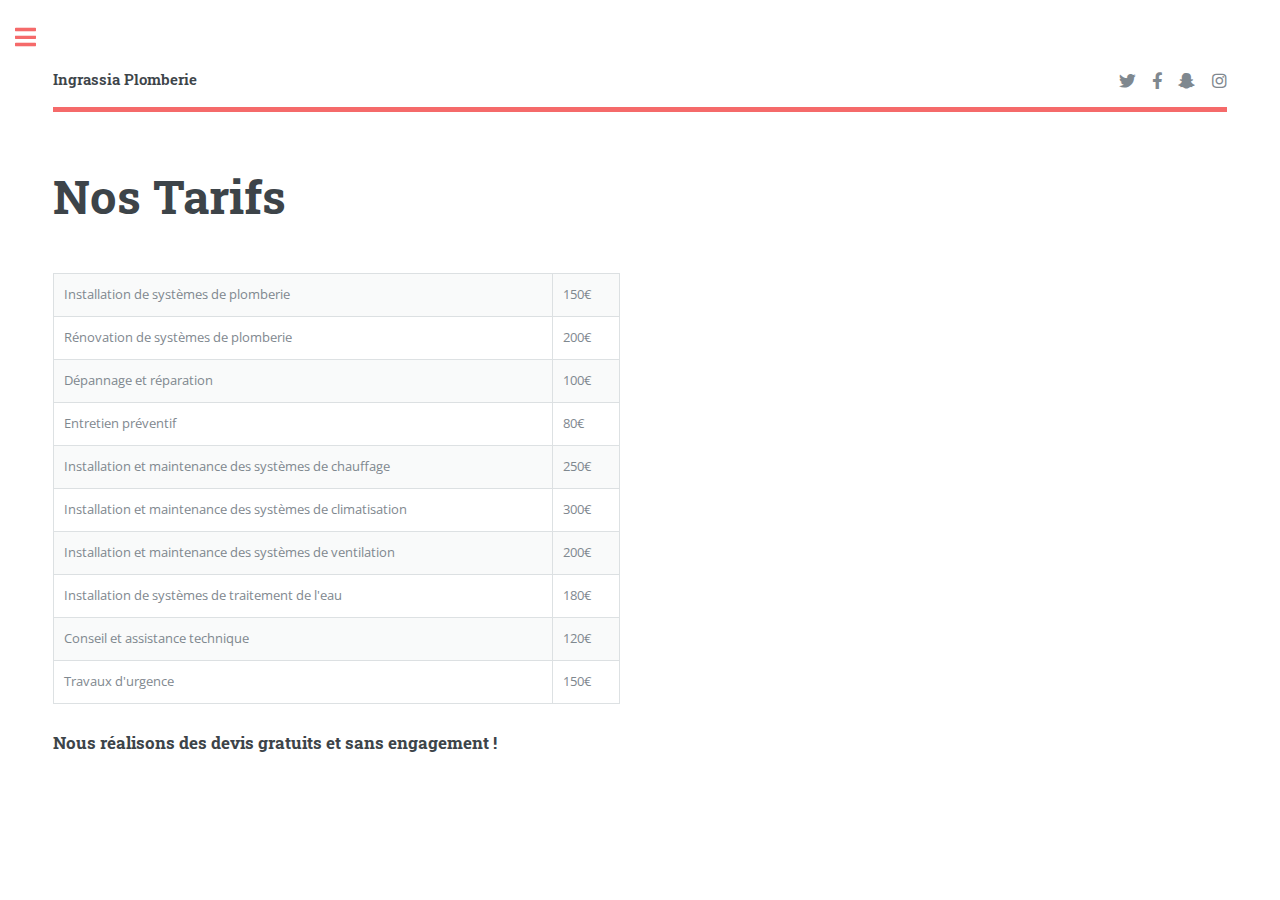
<file: tarifs.html>
<!DOCTYPE HTML>
<!--
	Editorial by HTML5 UP
	html5up.net | @ajlkn
	Free for personal and commercial use under the CCA 3.0 license (html5up.net/license)
-->
<html>
<head>
    <title>Elements - Editorial by HTML5 UP</title>
    <meta charset="utf-8"/>
    <meta name="viewport" content="width=device-width, initial-scale=1, user-scalable=no"/>
    <link rel="stylesheet" href="assets/css/main.css"/>
</head>
<body class="is-preload">

<!-- Wrapper -->
<div id="wrapper">

    <!-- Main -->
    <div id="main">
        <div class="inner">

            <!-- Header -->
            <header id="header">
                <a href="index.html" class="logo"><strong>Ingrassia Plomberie</strong></a>
                <ul class="icons">
                    <li><a href="#" class="icon brands fa-twitter"><span class="label">Twitter</span></a></li>
                    <li><a href="#" class="icon brands fa-facebook-f"><span class="label">Facebook</span></a></li>
                    <li><a href="#" class="icon brands fa-snapchat-ghost"><span class="label">Snapchat</span></a></li>
                    <li><a href="#" class="icon brands fa-instagram"><span class="label">Instagram</span></a></li>
                </ul>
            </header>

            <section>
                <header class="main">
                    <h1>Nos Tarifs</h1>
                </header>
                <div class="row gtr-200">
                    <div class="col-6 col-12-medium">
                        <!-- Table -->
                        <div class="table-wrapper">
                            <table class="alt">
                                <tbody>
                                <tr>
                                    <td>Installation de systèmes de plomberie</td>
                                    <td>150€</td>
                                </tr>
                                <tr>
                                    <td>Rénovation de systèmes de plomberie</td>
                                    <td>200€</td>
                                </tr>
                                <tr>
                                    <td>Dépannage et réparation</td>
                                    <td>100€</td>
                                </tr>
                                <tr>
                                    <td>Entretien préventif</td>
                                    <td>80€</td>
                                </tr>
                                <tr>
                                    <td>Installation et maintenance des systèmes de chauffage</td>
                                    <td>250€</td>
                                </tr>
                                <tr>
                                    <td>Installation et maintenance des systèmes de climatisation</td>
                                    <td>300€</td>
                                </tr>
                                <tr>
                                    <td>Installation et maintenance des systèmes de ventilation</td>
                                    <td>200€</td>
                                </tr>
                                <tr>
                                    <td>Installation de systèmes de traitement de l'eau</td>
                                    <td>180€</td>
                                </tr>
                                <tr>
                                    <td>Conseil et assistance technique</td>
                                    <td>120€</td>
                                </tr>
                                <tr>
                                    <td>Travaux d'urgence</td>
                                    <td>150€</td>
                                </tr>
                                </tbody>
                            </table>
                        </div>

                    </div>
                </div>
                <h3>Nous réalisons des devis gratuits et sans engagement !</h3>
            </section>
        </div>
    </div>


    <!-- Sidebar -->
    <div id="sidebar">
        <div class="inner">
            <!-- Search -->
            <section id="search" class="alt">
                <form method="post" action="#">
                    <input type="text" name="query" id="query" placeholder="Search"/>
                </form>
            </section>

            <!-- Menu -->
            <nav id="menu">
                <header class="major">
                    <h2>Menu</h2>
                </header>
                <ul>
                    <li><a href="index.html">Ingrassia Plomberie</a></li>
                    <li><a href="services.html">Nos services</a></li>
                    <li><a href="tarifs.html">Nos tarifs</a></li>
                    <li><a href="realisations.html">Nos réalisations</a></li>
                    <li><a href="contact.html">Devis et Contact</a></li>
                </ul>
            </nav>
        </div>
    </div>

</div>

<!-- Scripts -->
<script src="assets/js/jquery.min.js"></script>
<script src="assets/js/browser.min.js"></script>
<script src="assets/js/breakpoints.min.js"></script>
<script src="assets/js/util.js"></script>
<script src="assets/js/main.js"></script>

</body>
</html>
</file>
<file: assets/css/main.css>
@import url(fontawesome-all.min.css);
@import url("https://fonts.googleapis.com/css?family=Open+Sans:400,600,400italic,600italic|Roboto+Slab:400,700");
/*
	Editorial by HTML5 UP
	html5up.net | @ajlkn
	Free for personal and commercial use under the CCA 3.0 license (html5up.net/license)
*/
html, body, div, span, applet, object,
iframe, h1, h2, h3, h4, h5, h6, p, blockquote,
pre, a, abbr, acronym, address, big, cite,
code, del, dfn, em, img, ins, kbd, q, s, samp,
small, strike, strong, sub, sup, tt, var, b,
u, i, center, dl, dt, dd, ol, ul, li, fieldset,
form, label, legend, table, caption, tbody,
tfoot, thead, tr, th, td, article, aside,
canvas, details, embed, figure, figcaption,
footer, header, hgroup, menu, nav, output, ruby,
section, summary, time, mark, audio, video {
  margin: 0;
  padding: 0;
  border: 0;
  font-size: 100%;
  font: inherit;
  vertical-align: baseline; }

article, aside, details, figcaption, figure,
footer, header, hgroup, menu, nav, section {
  display: block; }

body {
  line-height: 1; }

ol, ul {
  list-style: none; }

blockquote, q {
  quotes: none; }
  blockquote:before, blockquote:after, q:before, q:after {
    content: '';
    content: none; }

table {
  border-collapse: collapse;
  border-spacing: 0; }

body {
  -webkit-text-size-adjust: none; }

mark {
  background-color: transparent;
  color: inherit; }

input::-moz-focus-inner {
  border: 0;
  padding: 0; }

input, select, textarea {
  -moz-appearance: none;
  -webkit-appearance: none;
  -ms-appearance: none;
  appearance: none; }

/* Basic */
@-ms-viewport {
  width: device-width; }

body {
  -ms-overflow-style: scrollbar; }

@media screen and (max-width: 480px) {
  html, body {
    min-width: 320px; } }

html {
  box-sizing: border-box; }

*, *:before, *:after {
  box-sizing: inherit; }

body {
  background: #ffffff; }
  body.is-preload *, body.is-preload *:before, body.is-preload *:after, body.is-resizing *, body.is-resizing *:before, body.is-resizing *:after {
    -moz-animation: none !important;
    -webkit-animation: none !important;
    -ms-animation: none !important;
    animation: none !important;
    -moz-transition: none !important;
    -webkit-transition: none !important;
    -ms-transition: none !important;
    transition: none !important; }

/* Type */
body, input, select, textarea {
  color: #7f888f;
  font-family: "Open Sans", sans-serif;
  font-size: 13pt;
  font-weight: 400;
  line-height: 1.65; }
  @media screen and (max-width: 1680px) {
    body, input, select, textarea {
      font-size: 11pt; } }
  @media screen and (max-width: 1280px) {
    body, input, select, textarea {
      font-size: 10pt; } }
  @media screen and (max-width: 360px) {
    body, input, select, textarea {
      font-size: 9pt; } }

a {
  -moz-transition: color 0.2s ease-in-out, border-bottom-color 0.2s ease-in-out;
  -webkit-transition: color 0.2s ease-in-out, border-bottom-color 0.2s ease-in-out;
  -ms-transition: color 0.2s ease-in-out, border-bottom-color 0.2s ease-in-out;
  transition: color 0.2s ease-in-out, border-bottom-color 0.2s ease-in-out;
  border-bottom: dotted 1px;
  color: #f56a6a;
  text-decoration: none; }
  a:hover {
    border-bottom-color: #f56a6a;
    color: #f56a6a !important; }
    a:hover strong {
      color: inherit; }

strong, b {
  color: #3d4449;
  font-weight: 600; }

em, i {
  font-style: italic; }

p {
  margin: 0 0 2em 0; }

h1, h2, h3, h4, h5, h6 {
  color: #3d4449;
  font-family: "Roboto Slab", serif;
  font-weight: 700;
  line-height: 1.5;
  margin: 0 0 1em 0; }
  h1 a, h2 a, h3 a, h4 a, h5 a, h6 a {
    color: inherit;
    text-decoration: none;
    border-bottom: 0; }

h1 {
  font-size: 4em;
  margin: 0 0 0.5em 0;
  line-height: 1.3; }

h2 {
  font-size: 1.75em; }

h3 {
  font-size: 1.25em; }

h4 {
  font-size: 1.1em; }

h5 {
  font-size: 0.9em; }

h6 {
  font-size: 0.7em; }

@media screen and (max-width: 1680px) {
  h1 {
    font-size: 3.5em; } }

@media screen and (max-width: 980px) {
  h1 {
    font-size: 3.25em; } }

@media screen and (max-width: 736px) {
  h1 {
    font-size: 2em;
    line-height: 1.4; }
  h2 {
    font-size: 1.5em; } }

sub {
  font-size: 0.8em;
  position: relative;
  top: 0.5em; }

sup {
  font-size: 0.8em;
  position: relative;
  top: -0.5em; }

blockquote {
  border-left: solid 3px rgba(210, 215, 217, 0.75);
  font-style: italic;
  margin: 0 0 2em 0;
  padding: 0.5em 0 0.5em 2em; }

code {
  background: rgba(230, 235, 237, 0.25);
  border-radius: 0.375em;
  border: solid 1px rgba(210, 215, 217, 0.75);
  font-family: "Courier New", monospace;
  font-size: 0.9em;
  margin: 0 0.25em;
  padding: 0.25em 0.65em; }

pre {
  -webkit-overflow-scrolling: touch;
  font-family: "Courier New", monospace;
  font-size: 0.9em;
  margin: 0 0 2em 0; }
  pre code {
    display: block;
    line-height: 1.75;
    padding: 1em 1.5em;
    overflow-x: auto; }

hr {
  border: 0;
  border-bottom: solid 1px rgba(210, 215, 217, 0.75);
  margin: 2em 0; }
  hr.major {
    margin: 3em 0; }

.align-left {
  text-align: left; }

.align-center {
  text-align: center; }

.align-right {
  text-align: right; }

.ingrassia-color {
  color:#f56a6a;
}

/* Row */
.row {
  display: flex;
  flex-wrap: wrap;
  box-sizing: border-box;
  align-items: stretch; }
  .row > * {
    box-sizing: border-box; }
  .row.gtr-uniform > * > :last-child {
    margin-bottom: 0; }
  .row.aln-left {
    justify-content: flex-start; }
  .row.aln-center {
    justify-content: center; }
  .row.aln-right {
    justify-content: flex-end; }
  .row.aln-top {
    align-items: flex-start; }
  .row.aln-middle {
    align-items: center; }
  .row.aln-bottom {
    align-items: flex-end; }
  .row > .imp {
    order: -1; }
  .row > .col-1 {
    width: 8.33333%; }
  .row > .off-1 {
    margin-left: 8.33333%; }
  .row > .col-2 {
    width: 16.66667%; }
  .row > .off-2 {
    margin-left: 16.66667%; }
  .row > .col-3 {
    width: 25%; }
  .row > .off-3 {
    margin-left: 25%; }
  .row > .col-4 {
    width: 33.33333%; }
  .row > .off-4 {
    margin-left: 33.33333%; }
  .row > .col-5 {
    width: 41.66667%; }
  .row > .off-5 {
    margin-left: 41.66667%; }
  .row > .col-6 {
    width: 50%; }
  .row > .off-6 {
    margin-left: 50%; }
  .row > .col-7 {
    width: 58.33333%; }
  .row > .off-7 {
    margin-left: 58.33333%; }
  .row > .col-8 {
    width: 66.66667%; }
  .row > .off-8 {
    margin-left: 66.66667%; }
  .row > .col-9 {
    width: 75%; }
  .row > .off-9 {
    margin-left: 75%; }
  .row > .col-10 {
    width: 83.33333%; }
  .row > .off-10 {
    margin-left: 83.33333%; }
  .row > .col-11 {
    width: 91.66667%; }
  .row > .off-11 {
    margin-left: 91.66667%; }
  .row > .col-12 {
    width: 100%; }
  .row > .off-12 {
    margin-left: 100%; }
  .row.gtr-0 {
    margin-top: 0;
    margin-left: 0em; }
    .row.gtr-0 > * {
      padding: 0 0 0 0em; }
    .row.gtr-0.gtr-uniform {
      margin-top: 0em; }
      .row.gtr-0.gtr-uniform > * {
        padding-top: 0em; }
  .row.gtr-25 {
    margin-top: 0;
    margin-left: -0.375em; }
    .row.gtr-25 > * {
      padding: 0 0 0 0.375em; }
    .row.gtr-25.gtr-uniform {
      margin-top: -0.375em; }
      .row.gtr-25.gtr-uniform > * {
        padding-top: 0.375em; }
  .row.gtr-50 {
    margin-top: 0;
    margin-left: -0.75em; }
    .row.gtr-50 > * {
      padding: 0 0 0 0.75em; }
    .row.gtr-50.gtr-uniform {
      margin-top: -0.75em; }
      .row.gtr-50.gtr-uniform > * {
        padding-top: 0.75em; }
  .row {
    margin-top: 0;
    margin-left: -1.5em; }
    .row > * {
      padding: 0 0 0 1.5em; }
    .row.gtr-uniform {
      margin-top: -1.5em; }
      .row.gtr-uniform > * {
        padding-top: 1.5em; }
  .row.gtr-150 {
    margin-top: 0;
    margin-left: -2.25em; }
    .row.gtr-150 > * {
      padding: 0 0 0 2.25em; }
    .row.gtr-150.gtr-uniform {
      margin-top: -2.25em; }
      .row.gtr-150.gtr-uniform > * {
        padding-top: 2.25em; }
  .row.gtr-200 {
    margin-top: 0;
    margin-left: -3em; }
    .row.gtr-200 > * {
      padding: 0 0 0 3em; }
    .row.gtr-200.gtr-uniform {
      margin-top: -3em; }
      .row.gtr-200.gtr-uniform > * {
        padding-top: 3em; }
  @media screen and (max-width: 1680px) {
    .row {
      display: flex;
      flex-wrap: wrap;
      box-sizing: border-box;
      align-items: stretch; }
      .row > * {
        box-sizing: border-box; }
      .row.gtr-uniform > * > :last-child {
        margin-bottom: 0; }
      .row.aln-left {
        justify-content: flex-start; }
      .row.aln-center {
        justify-content: center; }
      .row.aln-right {
        justify-content: flex-end; }
      .row.aln-top {
        align-items: flex-start; }
      .row.aln-middle {
        align-items: center; }
      .row.aln-bottom {
        align-items: flex-end; }
      .row > .imp-xlarge {
        order: -1; }
      .row > .col-1-xlarge {
        width: 8.33333%; }
      .row > .off-1-xlarge {
        margin-left: 8.33333%; }
      .row > .col-2-xlarge {
        width: 16.66667%; }
      .row > .off-2-xlarge {
        margin-left: 16.66667%; }
      .row > .col-3-xlarge {
        width: 25%; }
      .row > .off-3-xlarge {
        margin-left: 25%; }
      .row > .col-4-xlarge {
        width: 33.33333%; }
      .row > .off-4-xlarge {
        margin-left: 33.33333%; }
      .row > .col-5-xlarge {
        width: 41.66667%; }
      .row > .off-5-xlarge {
        margin-left: 41.66667%; }
      .row > .col-6-xlarge {
        width: 50%; }
      .row > .off-6-xlarge {
        margin-left: 50%; }
      .row > .col-7-xlarge {
        width: 58.33333%; }
      .row > .off-7-xlarge {
        margin-left: 58.33333%; }
      .row > .col-8-xlarge {
        width: 66.66667%; }
      .row > .off-8-xlarge {
        margin-left: 66.66667%; }
      .row > .col-9-xlarge {
        width: 75%; }
      .row > .off-9-xlarge {
        margin-left: 75%; }
      .row > .col-10-xlarge {
        width: 83.33333%; }
      .row > .off-10-xlarge {
        margin-left: 83.33333%; }
      .row > .col-11-xlarge {
        width: 91.66667%; }
      .row > .off-11-xlarge {
        margin-left: 91.66667%; }
      .row > .col-12-xlarge {
        width: 100%; }
      .row > .off-12-xlarge {
        margin-left: 100%; }
      .row.gtr-0 {
        margin-top: 0;
        margin-left: 0em; }
        .row.gtr-0 > * {
          padding: 0 0 0 0em; }
        .row.gtr-0.gtr-uniform {
          margin-top: 0em; }
          .row.gtr-0.gtr-uniform > * {
            padding-top: 0em; }
      .row.gtr-25 {
        margin-top: 0;
        margin-left: -0.375em; }
        .row.gtr-25 > * {
          padding: 0 0 0 0.375em; }
        .row.gtr-25.gtr-uniform {
          margin-top: -0.375em; }
          .row.gtr-25.gtr-uniform > * {
            padding-top: 0.375em; }
      .row.gtr-50 {
        margin-top: 0;
        margin-left: -0.75em; }
        .row.gtr-50 > * {
          padding: 0 0 0 0.75em; }
        .row.gtr-50.gtr-uniform {
          margin-top: -0.75em; }
          .row.gtr-50.gtr-uniform > * {
            padding-top: 0.75em; }
      .row {
        margin-top: 0;
        margin-left: -1.5em; }
        .row > * {
          padding: 0 0 0 1.5em; }
        .row.gtr-uniform {
          margin-top: -1.5em; }
          .row.gtr-uniform > * {
            padding-top: 1.5em; }
      .row.gtr-150 {
        margin-top: 0;
        margin-left: -2.25em; }
        .row.gtr-150 > * {
          padding: 0 0 0 2.25em; }
        .row.gtr-150.gtr-uniform {
          margin-top: -2.25em; }
          .row.gtr-150.gtr-uniform > * {
            padding-top: 2.25em; }
      .row.gtr-200 {
        margin-top: 0;
        margin-left: -3em; }
        .row.gtr-200 > * {
          padding: 0 0 0 3em; }
        .row.gtr-200.gtr-uniform {
          margin-top: -3em; }
          .row.gtr-200.gtr-uniform > * {
            padding-top: 3em; } }
  @media screen and (max-width: 1280px) {
    .row {
      display: flex;
      flex-wrap: wrap;
      box-sizing: border-box;
      align-items: stretch; }
      .row > * {
        box-sizing: border-box; }
      .row.gtr-uniform > * > :last-child {
        margin-bottom: 0; }
      .row.aln-left {
        justify-content: flex-start; }
      .row.aln-center {
        justify-content: center; }
      .row.aln-right {
        justify-content: flex-end; }
      .row.aln-top {
        align-items: flex-start; }
      .row.aln-middle {
        align-items: center; }
      .row.aln-bottom {
        align-items: flex-end; }
      .row > .imp-large {
        order: -1; }
      .row > .col-1-large {
        width: 8.33333%; }
      .row > .off-1-large {
        margin-left: 8.33333%; }
      .row > .col-2-large {
        width: 16.66667%; }
      .row > .off-2-large {
        margin-left: 16.66667%; }
      .row > .col-3-large {
        width: 25%; }
      .row > .off-3-large {
        margin-left: 25%; }
      .row > .col-4-large {
        width: 33.33333%; }
      .row > .off-4-large {
        margin-left: 33.33333%; }
      .row > .col-5-large {
        width: 41.66667%; }
      .row > .off-5-large {
        margin-left: 41.66667%; }
      .row > .col-6-large {
        width: 50%; }
      .row > .off-6-large {
        margin-left: 50%; }
      .row > .col-7-large {
        width: 58.33333%; }
      .row > .off-7-large {
        margin-left: 58.33333%; }
      .row > .col-8-large {
        width: 66.66667%; }
      .row > .off-8-large {
        margin-left: 66.66667%; }
      .row > .col-9-large {
        width: 75%; }
      .row > .off-9-large {
        margin-left: 75%; }
      .row > .col-10-large {
        width: 83.33333%; }
      .row > .off-10-large {
        margin-left: 83.33333%; }
      .row > .col-11-large {
        width: 91.66667%; }
      .row > .off-11-large {
        margin-left: 91.66667%; }
      .row > .col-12-large {
        width: 100%; }
      .row > .off-12-large {
        margin-left: 100%; }
      .row.gtr-0 {
        margin-top: 0;
        margin-left: 0em; }
        .row.gtr-0 > * {
          padding: 0 0 0 0em; }
        .row.gtr-0.gtr-uniform {
          margin-top: 0em; }
          .row.gtr-0.gtr-uniform > * {
            padding-top: 0em; }
      .row.gtr-25 {
        margin-top: 0;
        margin-left: -0.375em; }
        .row.gtr-25 > * {
          padding: 0 0 0 0.375em; }
        .row.gtr-25.gtr-uniform {
          margin-top: -0.375em; }
          .row.gtr-25.gtr-uniform > * {
            padding-top: 0.375em; }
      .row.gtr-50 {
        margin-top: 0;
        margin-left: -0.75em; }
        .row.gtr-50 > * {
          padding: 0 0 0 0.75em; }
        .row.gtr-50.gtr-uniform {
          margin-top: -0.75em; }
          .row.gtr-50.gtr-uniform > * {
            padding-top: 0.75em; }
      .row {
        margin-top: 0;
        margin-left: -1.5em; }
        .row > * {
          padding: 0 0 0 1.5em; }
        .row.gtr-uniform {
          margin-top: -1.5em; }
          .row.gtr-uniform > * {
            padding-top: 1.5em; }
      .row.gtr-150 {
        margin-top: 0;
        margin-left: -2.25em; }
        .row.gtr-150 > * {
          padding: 0 0 0 2.25em; }
        .row.gtr-150.gtr-uniform {
          margin-top: -2.25em; }
          .row.gtr-150.gtr-uniform > * {
            padding-top: 2.25em; }
      .row.gtr-200 {
        margin-top: 0;
        margin-left: -3em; }
        .row.gtr-200 > * {
          padding: 0 0 0 3em; }
        .row.gtr-200.gtr-uniform {
          margin-top: -3em; }
          .row.gtr-200.gtr-uniform > * {
            padding-top: 3em; } }
  @media screen and (max-width: 980px) {
    .row {
      display: flex;
      flex-wrap: wrap;
      box-sizing: border-box;
      align-items: stretch; }
      .row > * {
        box-sizing: border-box; }
      .row.gtr-uniform > * > :last-child {
        margin-bottom: 0; }
      .row.aln-left {
        justify-content: flex-start; }
      .row.aln-center {
        justify-content: center; }
      .row.aln-right {
        justify-content: flex-end; }
      .row.aln-top {
        align-items: flex-start; }
      .row.aln-middle {
        align-items: center; }
      .row.aln-bottom {
        align-items: flex-end; }
      .row > .imp-medium {
        order: -1; }
      .row > .col-1-medium {
        width: 8.33333%; }
      .row > .off-1-medium {
        margin-left: 8.33333%; }
      .row > .col-2-medium {
        width: 16.66667%; }
      .row > .off-2-medium {
        margin-left: 16.66667%; }
      .row > .col-3-medium {
        width: 25%; }
      .row > .off-3-medium {
        margin-left: 25%; }
      .row > .col-4-medium {
        width: 33.33333%; }
      .row > .off-4-medium {
        margin-left: 33.33333%; }
      .row > .col-5-medium {
        width: 41.66667%; }
      .row > .off-5-medium {
        margin-left: 41.66667%; }
      .row > .col-6-medium {
        width: 50%; }
      .row > .off-6-medium {
        margin-left: 50%; }
      .row > .col-7-medium {
        width: 58.33333%; }
      .row > .off-7-medium {
        margin-left: 58.33333%; }
      .row > .col-8-medium {
        width: 66.66667%; }
      .row > .off-8-medium {
        margin-left: 66.66667%; }
      .row > .col-9-medium {
        width: 75%; }
      .row > .off-9-medium {
        margin-left: 75%; }
      .row > .col-10-medium {
        width: 83.33333%; }
      .row > .off-10-medium {
        margin-left: 83.33333%; }
      .row > .col-11-medium {
        width: 91.66667%; }
      .row > .off-11-medium {
        margin-left: 91.66667%; }
      .row > .col-12-medium {
        width: 100%; }
      .row > .off-12-medium {
        margin-left: 100%; }
      .row.gtr-0 {
        margin-top: 0;
        margin-left: 0em; }
        .row.gtr-0 > * {
          padding: 0 0 0 0em; }
        .row.gtr-0.gtr-uniform {
          margin-top: 0em; }
          .row.gtr-0.gtr-uniform > * {
            padding-top: 0em; }
      .row.gtr-25 {
        margin-top: 0;
        margin-left: -0.375em; }
        .row.gtr-25 > * {
          padding: 0 0 0 0.375em; }
        .row.gtr-25.gtr-uniform {
          margin-top: -0.375em; }
          .row.gtr-25.gtr-uniform > * {
            padding-top: 0.375em; }
      .row.gtr-50 {
        margin-top: 0;
        margin-left: -0.75em; }
        .row.gtr-50 > * {
          padding: 0 0 0 0.75em; }
        .row.gtr-50.gtr-uniform {
          margin-top: -0.75em; }
          .row.gtr-50.gtr-uniform > * {
            padding-top: 0.75em; }
      .row {
        margin-top: 0;
        margin-left: -1.5em; }
        .row > * {
          padding: 0 0 0 1.5em; }
        .row.gtr-uniform {
          margin-top: -1.5em; }
          .row.gtr-uniform > * {
            padding-top: 1.5em; }
      .row.gtr-150 {
        margin-top: 0;
        margin-left: -2.25em; }
        .row.gtr-150 > * {
          padding: 0 0 0 2.25em; }
        .row.gtr-150.gtr-uniform {
          margin-top: -2.25em; }
          .row.gtr-150.gtr-uniform > * {
            padding-top: 2.25em; }
      .row.gtr-200 {
        margin-top: 0;
        margin-left: -3em; }
        .row.gtr-200 > * {
          padding: 0 0 0 3em; }
        .row.gtr-200.gtr-uniform {
          margin-top: -3em; }
          .row.gtr-200.gtr-uniform > * {
            padding-top: 3em; } }
  @media screen and (max-width: 736px) {
    .row {
      display: flex;
      flex-wrap: wrap;
      box-sizing: border-box;
      align-items: stretch; }
      .row > * {
        box-sizing: border-box; }
      .row.gtr-uniform > * > :last-child {
        margin-bottom: 0; }
      .row.aln-left {
        justify-content: flex-start; }
      .row.aln-center {
        justify-content: center; }
      .row.aln-right {
        justify-content: flex-end; }
      .row.aln-top {
        align-items: flex-start; }
      .row.aln-middle {
        align-items: center; }
      .row.aln-bottom {
        align-items: flex-end; }
      .row > .imp-small {
        order: -1; }
      .row > .col-1-small {
        width: 8.33333%; }
      .row > .off-1-small {
        margin-left: 8.33333%; }
      .row > .col-2-small {
        width: 16.66667%; }
      .row > .off-2-small {
        margin-left: 16.66667%; }
      .row > .col-3-small {
        width: 25%; }
      .row > .off-3-small {
        margin-left: 25%; }
      .row > .col-4-small {
        width: 33.33333%; }
      .row > .off-4-small {
        margin-left: 33.33333%; }
      .row > .col-5-small {
        width: 41.66667%; }
      .row > .off-5-small {
        margin-left: 41.66667%; }
      .row > .col-6-small {
        width: 50%; }
      .row > .off-6-small {
        margin-left: 50%; }
      .row > .col-7-small {
        width: 58.33333%; }
      .row > .off-7-small {
        margin-left: 58.33333%; }
      .row > .col-8-small {
        width: 66.66667%; }
      .row > .off-8-small {
        margin-left: 66.66667%; }
      .row > .col-9-small {
        width: 75%; }
      .row > .off-9-small {
        margin-left: 75%; }
      .row > .col-10-small {
        width: 83.33333%; }
      .row > .off-10-small {
        margin-left: 83.33333%; }
      .row > .col-11-small {
        width: 91.66667%; }
      .row > .off-11-small {
        margin-left: 91.66667%; }
      .row > .col-12-small {
        width: 100%; }
      .row > .off-12-small {
        margin-left: 100%; }
      .row.gtr-0 {
        margin-top: 0;
        margin-left: 0em; }
        .row.gtr-0 > * {
          padding: 0 0 0 0em; }
        .row.gtr-0.gtr-uniform {
          margin-top: 0em; }
          .row.gtr-0.gtr-uniform > * {
            padding-top: 0em; }
      .row.gtr-25 {
        margin-top: 0;
        margin-left: -0.375em; }
        .row.gtr-25 > * {
          padding: 0 0 0 0.375em; }
        .row.gtr-25.gtr-uniform {
          margin-top: -0.375em; }
          .row.gtr-25.gtr-uniform > * {
            padding-top: 0.375em; }
      .row.gtr-50 {
        margin-top: 0;
        margin-left: -0.75em; }
        .row.gtr-50 > * {
          padding: 0 0 0 0.75em; }
        .row.gtr-50.gtr-uniform {
          margin-top: -0.75em; }
          .row.gtr-50.gtr-uniform > * {
            padding-top: 0.75em; }
      .row {
        margin-top: 0;
        margin-left: -1.5em; }
        .row > * {
          padding: 0 0 0 1.5em; }
        .row.gtr-uniform {
          margin-top: -1.5em; }
          .row.gtr-uniform > * {
            padding-top: 1.5em; }
      .row.gtr-150 {
        margin-top: 0;
        margin-left: -2.25em; }
        .row.gtr-150 > * {
          padding: 0 0 0 2.25em; }
        .row.gtr-150.gtr-uniform {
          margin-top: -2.25em; }
          .row.gtr-150.gtr-uniform > * {
            padding-top: 2.25em; }
      .row.gtr-200 {
        margin-top: 0;
        margin-left: -3em; }
        .row.gtr-200 > * {
          padding: 0 0 0 3em; }
        .row.gtr-200.gtr-uniform {
          margin-top: -3em; }
          .row.gtr-200.gtr-uniform > * {
            padding-top: 3em; } }
  @media screen and (max-width: 480px) {
    .row {
      display: flex;
      flex-wrap: wrap;
      box-sizing: border-box;
      align-items: stretch; }
      .row > * {
        box-sizing: border-box; }
      .row.gtr-uniform > * > :last-child {
        margin-bottom: 0; }
      .row.aln-left {
        justify-content: flex-start; }
      .row.aln-center {
        justify-content: center; }
      .row.aln-right {
        justify-content: flex-end; }
      .row.aln-top {
        align-items: flex-start; }
      .row.aln-middle {
        align-items: center; }
      .row.aln-bottom {
        align-items: flex-end; }
      .row > .imp-xsmall {
        order: -1; }
      .row > .col-1-xsmall {
        width: 8.33333%; }
      .row > .off-1-xsmall {
        margin-left: 8.33333%; }
      .row > .col-2-xsmall {
        width: 16.66667%; }
      .row > .off-2-xsmall {
        margin-left: 16.66667%; }
      .row > .col-3-xsmall {
        width: 25%; }
      .row > .off-3-xsmall {
        margin-left: 25%; }
      .row > .col-4-xsmall {
        width: 33.33333%; }
      .row > .off-4-xsmall {
        margin-left: 33.33333%; }
      .row > .col-5-xsmall {
        width: 41.66667%; }
      .row > .off-5-xsmall {
        margin-left: 41.66667%; }
      .row > .col-6-xsmall {
        width: 50%; }
      .row > .off-6-xsmall {
        margin-left: 50%; }
      .row > .col-7-xsmall {
        width: 58.33333%; }
      .row > .off-7-xsmall {
        margin-left: 58.33333%; }
      .row > .col-8-xsmall {
        width: 66.66667%; }
      .row > .off-8-xsmall {
        margin-left: 66.66667%; }
      .row > .col-9-xsmall {
        width: 75%; }
      .row > .off-9-xsmall {
        margin-left: 75%; }
      .row > .col-10-xsmall {
        width: 83.33333%; }
      .row > .off-10-xsmall {
        margin-left: 83.33333%; }
      .row > .col-11-xsmall {
        width: 91.66667%; }
      .row > .off-11-xsmall {
        margin-left: 91.66667%; }
      .row > .col-12-xsmall {
        width: 100%; }
      .row > .off-12-xsmall {
        margin-left: 100%; }
      .row.gtr-0 {
        margin-top: 0;
        margin-left: 0em; }
        .row.gtr-0 > * {
          padding: 0 0 0 0em; }
        .row.gtr-0.gtr-uniform {
          margin-top: 0em; }
          .row.gtr-0.gtr-uniform > * {
            padding-top: 0em; }
      .row.gtr-25 {
        margin-top: 0;
        margin-left: -0.375em; }
        .row.gtr-25 > * {
          padding: 0 0 0 0.375em; }
        .row.gtr-25.gtr-uniform {
          margin-top: -0.375em; }
          .row.gtr-25.gtr-uniform > * {
            padding-top: 0.375em; }
      .row.gtr-50 {
        margin-top: 0;
        margin-left: -0.75em; }
        .row.gtr-50 > * {
          padding: 0 0 0 0.75em; }
        .row.gtr-50.gtr-uniform {
          margin-top: -0.75em; }
          .row.gtr-50.gtr-uniform > * {
            padding-top: 0.75em; }
      .row {
        margin-top: 0;
        margin-left: -1.5em; }
        .row > * {
          padding: 0 0 0 1.5em; }
        .row.gtr-uniform {
          margin-top: -1.5em; }
          .row.gtr-uniform > * {
            padding-top: 1.5em; }
      .row.gtr-150 {
        margin-top: 0;
        margin-left: -2.25em; }
        .row.gtr-150 > * {
          padding: 0 0 0 2.25em; }
        .row.gtr-150.gtr-uniform {
          margin-top: -2.25em; }
          .row.gtr-150.gtr-uniform > * {
            padding-top: 2.25em; }
      .row.gtr-200 {
        margin-top: 0;
        margin-left: -3em; }
        .row.gtr-200 > * {
          padding: 0 0 0 3em; }
        .row.gtr-200.gtr-uniform {
          margin-top: -3em; }
          .row.gtr-200.gtr-uniform > * {
            padding-top: 3em; } }

/* Section/Article */
section.special, article.special {
  text-align: center; }

header p {
  font-family: "Roboto Slab", serif;
  font-size: 1em;
  font-weight: 400;
  letter-spacing: 0.075em;
  margin-top: -0.5em;
  text-transform: uppercase; }

header.major > :last-child {
  border-bottom: solid 3px #f56a6a;
  display: inline-block;
  margin: 0 0 2em 0;
  padding: 0 0.75em 0.5em 0; }

header.main > :last-child {
  margin: 0 0 1em 0; }

/* Form */
form {
  margin: 0 0 2em 0; }

label {
  color: #3d4449;
  display: block;
  font-size: 0.9em;
  font-weight: 600;
  margin: 0 0 1em 0; }

input[type="text"],
input[type="password"],
input[type="email"],
input[type="tel"],
input[type="search"],
input[type="url"],
select,
textarea {
  -moz-appearance: none;
  -webkit-appearance: none;
  -ms-appearance: none;
  appearance: none;
  background: #ffffff;
  border-radius: 0.375em;
  border: none;
  border: solid 1px rgba(210, 215, 217, 0.75);
  color: inherit;
  display: block;
  outline: 0;
  padding: 0 1em;
  text-decoration: none;
  width: 100%; }
  input[type="text"]:invalid,
  input[type="password"]:invalid,
  input[type="email"]:invalid,
  input[type="tel"]:invalid,
  input[type="search"]:invalid,
  input[type="url"]:invalid,
  select:invalid,
  textarea:invalid {
    box-shadow: none; }
  input[type="text"]:focus,
  input[type="password"]:focus,
  input[type="email"]:focus,
  input[type="tel"]:focus,
  input[type="search"]:focus,
  input[type="url"]:focus,
  select:focus,
  textarea:focus {
    border-color: #f56a6a;
    box-shadow: 0 0 0 1px #f56a6a; }

select {
  background-image: url("data:image/svg+xml;charset=utf8,%3Csvg xmlns='http://www.w3.org/2000/svg' width='40' height='40' preserveAspectRatio='none' viewBox='0 0 40 40'%3E%3Cpath d='M9.4,12.3l10.4,10.4l10.4-10.4c0.2-0.2,0.5-0.4,0.9-0.4c0.3,0,0.6,0.1,0.9,0.4l3.3,3.3c0.2,0.2,0.4,0.5,0.4,0.9 c0,0.4-0.1,0.6-0.4,0.9L20.7,31.9c-0.2,0.2-0.5,0.4-0.9,0.4c-0.3,0-0.6-0.1-0.9-0.4L4.3,17.3c-0.2-0.2-0.4-0.5-0.4-0.9 c0-0.4,0.1-0.6,0.4-0.9l3.3-3.3c0.2-0.2,0.5-0.4,0.9-0.4S9.1,12.1,9.4,12.3z' fill='rgba(210, 215, 217, 0.75)' /%3E%3C/svg%3E");
  background-size: 1.25em;
  background-repeat: no-repeat;
  background-position: calc(100% - 1em) center;
  height: 2.75em;
  padding-right: 2.75em;
  text-overflow: ellipsis; }
  select option {
    color: #3d4449;
    background: #ffffff; }
  select:focus::-ms-value {
    background-color: transparent; }
  select::-ms-expand {
    display: none; }

input[type="text"],
input[type="password"],
input[type="email"],
input[type="tel"],
input[type="search"],
input[type="url"],
select {
  height: 2.75em; }

textarea {
  padding: 0.75em 1em; }

input[type="checkbox"],
input[type="radio"] {
  -moz-appearance: none;
  -webkit-appearance: none;
  -ms-appearance: none;
  appearance: none;
  display: block;
  float: left;
  margin-right: -2em;
  opacity: 0;
  width: 1em;
  z-index: -1; }
  input[type="checkbox"] + label,
  input[type="radio"] + label {
    text-decoration: none;
    color: #7f888f;
    cursor: pointer;
    display: inline-block;
    font-size: 1em;
    font-weight: 400;
    padding-left: 2.4em;
    padding-right: 0.75em;
    position: relative; }
    input[type="checkbox"] + label:before,
    input[type="radio"] + label:before {
      -moz-osx-font-smoothing: grayscale;
      -webkit-font-smoothing: antialiased;
      display: inline-block;
      font-style: normal;
      font-variant: normal;
      text-rendering: auto;
      line-height: 1;
      text-transform: none !important;
      font-family: 'Font Awesome 5 Free';
      font-weight: 900; }
    input[type="checkbox"] + label:before,
    input[type="radio"] + label:before {
      background: #ffffff;
      border-radius: 0.375em;
      border: solid 1px rgba(210, 215, 217, 0.75);
      content: '';
      display: inline-block;
      font-size: 0.8em;
      height: 2.0625em;
      left: 0;
      line-height: 2.0625em;
      position: absolute;
      text-align: center;
      top: 0;
      width: 2.0625em; }
  input[type="checkbox"]:checked + label:before,
  input[type="radio"]:checked + label:before {
    background: #3d4449;
    border-color: #3d4449;
    color: #ffffff;
    content: '\f00c'; }
  input[type="checkbox"]:focus + label:before,
  input[type="radio"]:focus + label:before {
    border-color: #f56a6a;
    box-shadow: 0 0 0 1px #f56a6a; }

input[type="checkbox"] + label:before {
  border-radius: 0.375em; }

input[type="radio"] + label:before {
  border-radius: 100%; }

::-webkit-input-placeholder {
  color: #9fa3a6 !important;
  opacity: 1.0; }

:-moz-placeholder {
  color: #9fa3a6 !important;
  opacity: 1.0; }

::-moz-placeholder {
  color: #9fa3a6 !important;
  opacity: 1.0; }

:-ms-input-placeholder {
  color: #9fa3a6 !important;
  opacity: 1.0; }

/* Box */
.box {
  border-radius: 0.375em;
  border: solid 1px rgba(210, 215, 217, 0.75);
  margin-bottom: 2em;
  padding: 1.5em; }
  .box > :last-child,
  .box > :last-child > :last-child,
  .box > :last-child > :last-child > :last-child {
    margin-bottom: 0; }
  .box.alt {
    border: 0;
    border-radius: 0;
    padding: 0; }

/* Icon */
.icon {
  text-decoration: none;
  border-bottom: none;
  position: relative; }
  .icon:before {
    -moz-osx-font-smoothing: grayscale;
    -webkit-font-smoothing: antialiased;
    display: inline-block;
    font-style: normal;
    font-variant: normal;
    text-rendering: auto;
    line-height: 1;
    text-transform: none !important;
    font-family: 'Font Awesome 5 Free';
    font-weight: 400; }
  .icon > .label {
    display: none; }
  .icon:before {
    line-height: inherit; }
  .icon.solid:before {
    font-weight: 900; }
  .icon.brands:before {
    font-family: 'Font Awesome 5 Brands'; }

/* Image */
.image {
  border-radius: 0.375em;
  border: 0;
  display: inline-block;
  position: relative; }
  .image img {
    border-radius: 0.375em;
    display: block; }
  .image.left, .image.right {
    max-width: 40%; }
    .image.left img, .image.right img {
      width: 100%; }
  .image.left {
    float: left;
    padding: 0 1.5em 1em 0;
    top: 0.25em; }
  .image.right {
    float: right;
    padding: 0 0 1em 1.5em;
    top: 0.25em; }
  .image.fit {
    display: block;
    margin: 0 0 2em 0;
    width: 100%; }
    .image.fit img {
      width: 100%; }
  .image.main {
    display: block;
    margin: 0 0 3em 0;
    width: 100%; }
    .image.main img {
      width: 100%; }

a.image {
  overflow: hidden; }
  a.image img {
    -moz-transition: -moz-transform 0.2s ease;
    -webkit-transition: -webkit-transform 0.2s ease;
    -ms-transition: -ms-transform 0.2s ease;
    transition: transform 0.2s ease; }
  a.image:hover img {
    -moz-transform: scale(1.075);
    -webkit-transform: scale(1.075);
    -ms-transform: scale(1.075);
    transform: scale(1.075); }

/* List */
ol {
  list-style: decimal;
  margin: 0 0 2em 0;
  padding-left: 1.25em; }
  ol li {
    padding-left: 0.25em; }

ul {
  list-style: disc;
  margin: 0 0 2em 0;
  padding-left: 1em; }
  ul li {
    padding-left: 0.5em; }
  ul.alt {
    list-style: none;
    padding-left: 0; }
    ul.alt li {
      border-top: solid 1px rgba(210, 215, 217, 0.75);
      padding: 0.5em 0; }
      ul.alt li:first-child {
        border-top: 0;
        padding-top: 0; }

dl {
  margin: 0 0 2em 0; }
  dl dt {
    display: block;
    font-weight: 600;
    margin: 0 0 1em 0; }
  dl dd {
    margin-left: 2em; }

/* Actions */
ul.actions {
  display: -moz-flex;
  display: -webkit-flex;
  display: -ms-flex;
  display: flex;
  cursor: default;
  list-style: none;
  margin-left: -1em;
  padding-left: 0; }
  ul.actions li {
    padding: 0 0 0 1em;
    vertical-align: middle; }
  ul.actions.special {
    -moz-justify-content: center;
    -webkit-justify-content: center;
    -ms-justify-content: center;
    justify-content: center;
    width: 100%;
    margin-left: 0; }
    ul.actions.special li:first-child {
      padding-left: 0; }
  ul.actions.stacked {
    -moz-flex-direction: column;
    -webkit-flex-direction: column;
    -ms-flex-direction: column;
    flex-direction: column;
    margin-left: 0; }
    ul.actions.stacked li {
      padding: 1.3em 0 0 0; }
      ul.actions.stacked li:first-child {
        padding-top: 0; }
  ul.actions.fit {
    width: calc(100% + 1em); }
    ul.actions.fit li {
      -moz-flex-grow: 1;
      -webkit-flex-grow: 1;
      -ms-flex-grow: 1;
      flex-grow: 1;
      -moz-flex-shrink: 1;
      -webkit-flex-shrink: 1;
      -ms-flex-shrink: 1;
      flex-shrink: 1;
      width: 100%; }
      ul.actions.fit li > * {
        width: 100%; }
    ul.actions.fit.stacked {
      width: 100%; }

/* Icons */
ul.icons {
  cursor: default;
  list-style: none;
  padding-left: 0; }
  ul.icons li {
    display: inline-block;
    padding: 0 1em 0 0; }
    ul.icons li:last-child {
      padding-right: 0; }
    ul.icons li .icon {
      color: inherit; }
      ul.icons li .icon:before {
        font-size: 1.25em; }

/* Contact */
ul.contact {
  list-style: none;
  padding: 0; }
  ul.contact li {
    text-decoration: none;
    border-top: solid 1px rgba(210, 215, 217, 0.75);
    margin: 1.5em 0 0 0;
    padding: 1.5em 0 0 3em;
    position: relative; }
    ul.contact li:before {
      -moz-osx-font-smoothing: grayscale;
      -webkit-font-smoothing: antialiased;
      display: inline-block;
      font-style: normal;
      font-variant: normal;
      text-rendering: auto;
      line-height: 1;
      text-transform: none !important;
      font-family: 'Font Awesome 5 Free';
      font-weight: 400; }
    ul.contact li:before {
      color: #f56a6a;
      display: inline-block;
      font-size: 1.5em;
      height: 1.125em;
      left: 0;
      line-height: 1.125em;
      position: absolute;
      text-align: center;
      top: 1em;
      width: 1.5em; }
    ul.contact li:first-child {
      border-top: 0;
      margin-top: 0;
      padding-top: 0; }
      ul.contact li:first-child:before {
        top: 0; }
    ul.contact li a {
      color: inherit; }

/* Pagination */
ul.pagination {
  cursor: default;
  list-style: none;
  padding-left: 0; }
  ul.pagination li {
    display: inline-block;
    padding-left: 0;
    vertical-align: middle; }
    ul.pagination li > .page {
      -moz-transition: background-color 0.2s ease-in-out, color 0.2s ease-in-out;
      -webkit-transition: background-color 0.2s ease-in-out, color 0.2s ease-in-out;
      -ms-transition: background-color 0.2s ease-in-out, color 0.2s ease-in-out;
      transition: background-color 0.2s ease-in-out, color 0.2s ease-in-out;
      border-bottom: 0;
      border-radius: 0.375em;
      display: inline-block;
      font-size: 0.8em;
      font-weight: 600;
      height: 2em;
      line-height: 2em;
      margin: 0 0.125em;
      min-width: 2em;
      padding: 0 0.5em;
      text-align: center; }
      ul.pagination li > .page.active {
        background-color: #f56a6a;
        color: #ffffff !important; }
        ul.pagination li > .page.active:hover {
          background-color: #f67878; }
        ul.pagination li > .page.active:active {
          background-color: #f45c5c; }
    ul.pagination li:first-child {
      padding-right: 0.75em; }
    ul.pagination li:last-child {
      padding-left: 0.75em; }
  @media screen and (max-width: 480px) {
    ul.pagination li:nth-child(n+2):nth-last-child(n+2) {
      display: none; }
    ul.pagination li:first-child {
      padding-right: 0; } }

/* Table */
.table-wrapper {
  -webkit-overflow-scrolling: touch;
  overflow-x: auto; }

table {
  margin: 0 0 2em 0;
  width: 100%; }
  table tbody tr {
    border: solid 1px rgba(210, 215, 217, 0.75);
    border-left: 0;
    border-right: 0; }
    table tbody tr:nth-child(2n + 1) {
      background-color: rgba(230, 235, 237, 0.25); }
  table td {
    padding: 0.75em 0.75em; }
  table th {
    color: #3d4449;
    font-size: 0.9em;
    font-weight: 600;
    padding: 0 0.75em 0.75em 0.75em;
    text-align: left; }
  table thead {
    border-bottom: solid 2px rgba(210, 215, 217, 0.75); }
  table tfoot {
    border-top: solid 2px rgba(210, 215, 217, 0.75); }
  table.alt {
    border-collapse: separate; }
    table.alt tbody tr td {
      border: solid 1px rgba(210, 215, 217, 0.75);
      border-left-width: 0;
      border-top-width: 0; }
      table.alt tbody tr td:first-child {
        border-left-width: 1px; }
    table.alt tbody tr:first-child td {
      border-top-width: 1px; }
    table.alt thead {
      border-bottom: 0; }
    table.alt tfoot {
      border-top: 0; }

/* Button */
input[type="submit"],
input[type="reset"],
input[type="button"],
button,
.button {
  -moz-appearance: none;
  -webkit-appearance: none;
  -ms-appearance: none;
  appearance: none;
  -moz-transition: background-color 0.2s ease-in-out, color 0.2s ease-in-out;
  -webkit-transition: background-color 0.2s ease-in-out, color 0.2s ease-in-out;
  -ms-transition: background-color 0.2s ease-in-out, color 0.2s ease-in-out;
  transition: background-color 0.2s ease-in-out, color 0.2s ease-in-out;
  background-color: transparent;
  border-radius: 0.375em;
  border: 0;
  box-shadow: inset 0 0 0 2px #f56a6a;
  color: #f56a6a !important;
  cursor: pointer;
  display: inline-block;
  font-family: "Roboto Slab", serif;
  font-size: 0.8em;
  font-weight: 700;
  height: 3.5em;
  letter-spacing: 0.075em;
  line-height: 3.5em;
  padding: 0 2.25em;
  text-align: center;
  text-decoration: none;
  text-transform: uppercase;
  white-space: nowrap; }
  input[type="submit"]:hover,
  input[type="reset"]:hover,
  input[type="button"]:hover,
  button:hover,
  .button:hover {
    background-color: rgba(245, 106, 106, 0.05); }
  input[type="submit"]:active,
  input[type="reset"]:active,
  input[type="button"]:active,
  button:active,
  .button:active {
    background-color: rgba(245, 106, 106, 0.15); }
  input[type="submit"].icon:before,
  input[type="reset"].icon:before,
  input[type="button"].icon:before,
  button.icon:before,
  .button.icon:before {
    margin-right: 0.5em; }
  input[type="submit"].fit,
  input[type="reset"].fit,
  input[type="button"].fit,
  button.fit,
  .button.fit {
    width: 100%; }
  input[type="submit"].small,
  input[type="reset"].small,
  input[type="button"].small,
  button.small,
  .button.small {
    font-size: 0.6em; }
  input[type="submit"].large,
  input[type="reset"].large,
  input[type="button"].large,
  button.large,
  .button.large {
    font-size: 1em;
    height: 3.65em;
    line-height: 3.65em; }
  input[type="submit"].primary,
  input[type="reset"].primary,
  input[type="button"].primary,
  button.primary,
  .button.primary {
    background-color: #f56a6a;
    box-shadow: none;
    color: #ffffff !important; }
    input[type="submit"].primary:hover,
    input[type="reset"].primary:hover,
    input[type="button"].primary:hover,
    button.primary:hover,
    .button.primary:hover {
      background-color: #f67878; }
    input[type="submit"].primary:active,
    input[type="reset"].primary:active,
    input[type="button"].primary:active,
    button.primary:active,
    .button.primary:active {
      background-color: #f45c5c; }
  input[type="submit"].disabled, input[type="submit"]:disabled,
  input[type="reset"].disabled,
  input[type="reset"]:disabled,
  input[type="button"].disabled,
  input[type="button"]:disabled,
  button.disabled,
  button:disabled,
  .button.disabled,
  .button:disabled {
    pointer-events: none;
    opacity: 0.25; }

/* Mini Posts */
.mini-posts article {
  border-top: solid 1px rgba(210, 215, 217, 0.75);
  margin-top: 2em;
  padding-top: 2em; }
  .mini-posts article .image {
    display: block;
    margin: 0 0 1.5em 0; }
    .mini-posts article .image img {
      display: block;
      width: 100%; }
  .mini-posts article:first-child {
    border-top: 0;
    margin-top: 0;
    padding-top: 0; }

/* Features */
.features {
  display: -moz-flex;
  display: -webkit-flex;
  display: -ms-flex;
  display: flex;
  -moz-flex-wrap: wrap;
  -webkit-flex-wrap: wrap;
  -ms-flex-wrap: wrap;
  flex-wrap: wrap;
  margin: 0 0 2em -3em;
  width: calc(100% + 3em); }
  .features article {
    -moz-align-items: center;
    -webkit-align-items: center;
    -ms-align-items: center;
    align-items: center;
    display: -moz-flex;
    display: -webkit-flex;
    display: -ms-flex;
    display: flex;
    margin: 0 0 3em 3em;
    position: relative;
    width: calc(50% - 3em); }
    .features article:nth-child(2n - 1) {
      margin-right: 1.5em; }
    .features article:nth-child(2n) {
      margin-left: 1.5em; }
    .features article:nth-last-child(1), .features article:nth-last-child(2) {
      margin-bottom: 0; }
    .features article .icon {
      -moz-flex-grow: 0;
      -webkit-flex-grow: 0;
      -ms-flex-grow: 0;
      flex-grow: 0;
      -moz-flex-shrink: 0;
      -webkit-flex-shrink: 0;
      -ms-flex-shrink: 0;
      flex-shrink: 0;
      display: block;
      height: 10em;
      line-height: 10em;
      margin: 0 2em 0 0;
      text-align: center;
      width: 10em; }
      .features article .icon:before {
        color: #f56a6a;
        font-size: 2.75rem;
        position: relative;
        top: 0.05em; }
      .features article .icon:after {
        -moz-transform: rotate(45deg);
        -webkit-transform: rotate(45deg);
        -ms-transform: rotate(45deg);
        transform: rotate(45deg);
        border-radius: 0.25rem;
        border: solid 2px rgba(210, 215, 217, 0.75);
        content: '';
        display: block;
        height: 7em;
        left: 50%;
        margin: -3.5em 0 0 -3.5em;
        position: absolute;
        top: 50%;
        width: 7em; }
    .features article .content {
      -moz-flex-grow: 1;
      -webkit-flex-grow: 1;
      -ms-flex-grow: 1;
      flex-grow: 1;
      -moz-flex-shrink: 1;
      -webkit-flex-shrink: 1;
      -ms-flex-shrink: 1;
      flex-shrink: 1;
      width: 100%; }
      .features article .content > :last-child {
        margin-bottom: 0; }
  @media screen and (max-width: 980px) {
    .features {
      margin: 0 0 2em 0;
      width: 100%; }
      .features article {
        margin: 0 0 3em 0;
        width: 100%; }
        .features article:nth-child(2n - 1) {
          margin-right: 0; }
        .features article:nth-child(2n) {
          margin-left: 0; }
        .features article:nth-last-child(1), .features article:nth-last-child(2) {
          margin-bottom: 3em; }
        .features article:last-child {
          margin-bottom: 0; }
        .features article .icon {
          height: 8em;
          line-height: 8em;
          width: 8em; }
          .features article .icon:before {
            font-size: 2.25rem; }
          .features article .icon:after {
            height: 6em;
            margin: -3em 0 0 -3em;
            width: 6em; } }
  @media screen and (max-width: 480px) {
    .features article {
      -moz-flex-direction: column;
      -webkit-flex-direction: column;
      -ms-flex-direction: column;
      flex-direction: column;
      -moz-align-items: -moz-flex-start;
      -webkit-align-items: -webkit-flex-start;
      -ms-align-items: -ms-flex-start;
      align-items: flex-start; }
      .features article .icon {
        height: 6em;
        line-height: 6em;
        margin: 0 0 1.5em 0;
        width: 6em; }
        .features article .icon:before {
          font-size: 1.5rem; }
        .features article .icon:after {
          height: 4em;
          margin: -2em 0 0 -2em;
          width: 4em; } }
  @media screen and (max-width: 480px) {
    .features article .icon:before {
      font-size: 1.25rem; } }

/* Posts */
.posts {
  display: -moz-flex;
  display: -webkit-flex;
  display: -ms-flex;
  display: flex;
  -moz-flex-wrap: wrap;
  -webkit-flex-wrap: wrap;
  -ms-flex-wrap: wrap;
  flex-wrap: wrap;
  margin: 0 0 2em -6em;
  width: calc(100% + 6em); }
  .posts article {
    -moz-flex-grow: 0;
    -webkit-flex-grow: 0;
    -ms-flex-grow: 0;
    flex-grow: 0;
    -moz-flex-shrink: 1;
    -webkit-flex-shrink: 1;
    -ms-flex-shrink: 1;
    flex-shrink: 1;
    margin: 0 0 6em 6em;
    position: relative;
    width: calc(33.33333% - 6em); }
    .posts article:before {
      background: rgba(210, 215, 217, 0.75);
      content: '';
      display: block;
      height: calc(100% + 6em);
      left: -3em;
      position: absolute;
      top: 0;
      width: 1px; }
    .posts article:after {
      background: rgba(210, 215, 217, 0.75);
      bottom: -3em;
      content: '';
      display: block;
      height: 1px;
      position: absolute;
      right: 0;
      width: calc(100% + 6em); }
    .posts article > :last-child {
      margin-bottom: 0; }
    .posts article .image {
      display: block;
      margin: 0 0 2em 0; }
      .posts article .image img {
        display: block;
        width: 100%; }
  @media screen and (min-width: 1681px) {
    .posts article:nth-child(3n + 1):before {
      display: none; }
    .posts article:nth-child(3n + 1):after {
      width: 100%; }
    .posts article:nth-last-child(1), .posts article:nth-last-child(2), .posts article:nth-last-child(3) {
      margin-bottom: 0; }
      .posts article:nth-last-child(1):before, .posts article:nth-last-child(2):before, .posts article:nth-last-child(3):before {
        height: 100%; }
      .posts article:nth-last-child(1):after, .posts article:nth-last-child(2):after, .posts article:nth-last-child(3):after {
        display: none; } }
  @media screen and (max-width: 1680px) {
    .posts article {
      width: calc(50% - 6em); }
      .posts article:nth-last-child(3) {
        margin-bottom: 6em; } }
  @media screen and (min-width: 481px) and (max-width: 1680px) {
    .posts article:nth-child(2n + 1):before {
      display: none; }
    .posts article:nth-child(2n + 1):after {
      width: 100%; }
    .posts article:nth-last-child(1), .posts article:nth-last-child(2) {
      margin-bottom: 0; }
      .posts article:nth-last-child(1):before, .posts article:nth-last-child(2):before {
        height: 100%; }
      .posts article:nth-last-child(1):after, .posts article:nth-last-child(2):after {
        display: none; } }
  @media screen and (max-width: 736px) {
    .posts {
      margin: 0 0 2em -4.5em;
      width: calc(100% + 4.5em); }
      .posts article {
        margin: 0 0 4.5em 4.5em;
        width: calc(50% - 4.5em); }
        .posts article:before {
          height: calc(100% + 4.5em);
          left: -2.25em; }
        .posts article:after {
          bottom: -2.25em;
          width: calc(100% + 4.5em); }
        .posts article:nth-last-child(3) {
          margin-bottom: 4.5em; } }
  @media screen and (max-width: 480px) {
    .posts {
      margin: 0 0 2em 0;
      width: 100%; }
      .posts article {
        margin: 0 0 4.5em 0;
        width: 100%; }
        .posts article:before {
          display: none; }
        .posts article:after {
          width: 100%; }
        .posts article:last-child {
          margin-bottom: 0; }
          .posts article:last-child:after {
            display: none; } }

/* Wrapper */
#wrapper {
  display: -moz-flex;
  display: -webkit-flex;
  display: -ms-flex;
  display: flex;
  -moz-flex-direction: row-reverse;
  -webkit-flex-direction: row-reverse;
  -ms-flex-direction: row-reverse;
  flex-direction: row-reverse;
  min-height: 100vh; }

/* Main */
#main {
  -moz-flex-grow: 1;
  -webkit-flex-grow: 1;
  -ms-flex-grow: 1;
  flex-grow: 1;
  -moz-flex-shrink: 1;
  -webkit-flex-shrink: 1;
  -ms-flex-shrink: 1;
  flex-shrink: 1;
  width: 100%; }
  #main > .inner {
    padding: 0 6em 0.1em 6em ;
    margin: 0 auto;
    max-width: 110em; }
    #main > .inner > section {
      padding: 6em 0 4em 0 ;
      border-top: solid 2px rgba(210, 215, 217, 0.75); }
      #main > .inner > section:first-of-type {
        border-top: 0 !important; }
  @media screen and (max-width: 1680px) {
    #main > .inner {
      padding: 0 5em 0.1em 5em ; }
      #main > .inner > section {
        padding: 5em 0 3em 0 ; } }
  @media screen and (max-width: 1280px) {
    #main > .inner {
      padding: 0 4em 0.1em 4em ; }
      #main > .inner > section {
        padding: 4em 0 2em 0 ; } }
  @media screen and (max-width: 736px) {
    #main > .inner {
      padding: 0 2em 0.1em 2em ; }
      #main > .inner > section {
        padding: 3em 0 1em 0 ; } }

/* Sidebar */
#search form {
  text-decoration: none;
  position: relative; }
  #search form:before {
    -moz-osx-font-smoothing: grayscale;
    -webkit-font-smoothing: antialiased;
    display: inline-block;
    font-style: normal;
    font-variant: normal;
    text-rendering: auto;
    line-height: 1;
    text-transform: none !important;
    font-family: 'Font Awesome 5 Free';
    font-weight: 900; }
  #search form:before {
    -moz-transform: scaleX(-1);
    -webkit-transform: scaleX(-1);
    -ms-transform: scaleX(-1);
    transform: scaleX(-1);
    color: #7f888f;
    content: '\f002';
    cursor: default;
    display: block;
    font-size: 1.5em;
    height: 2em;
    line-height: 2em;
    opacity: 0.325;
    position: absolute;
    right: 0;
    text-align: center;
    top: 0;
    width: 2em; }
  #search form input[type="text"] {
    padding-right: 2.75em; }

#sidebar {
  -moz-flex-grow: 0;
  -webkit-flex-grow: 0;
  -ms-flex-grow: 0;
  flex-grow: 0;
  -moz-flex-shrink: 0;
  -webkit-flex-shrink: 0;
  -ms-flex-shrink: 0;
  flex-shrink: 0;
  -moz-transition: margin-left 0.5s ease, box-shadow 0.5s ease;
  -webkit-transition: margin-left 0.5s ease, box-shadow 0.5s ease;
  -ms-transition: margin-left 0.5s ease, box-shadow 0.5s ease;
  transition: margin-left 0.5s ease, box-shadow 0.5s ease;
  background-color: #f5f6f7;
  font-size: 0.9em;
  position: relative;
  width: 26em; }
  #sidebar h2 {
    font-size: 1.38889em; }
  #sidebar > .inner {
    padding: 2.22222em 2.22222em 2.44444em 2.22222em ;
    position: relative;
    width: 26em; }
    #sidebar > .inner > * {
      border-bottom: solid 2px rgba(210, 215, 217, 0.75);
      margin: 0 0 3.5em 0;
      padding: 0 0 3.5em 0; }
      #sidebar > .inner > * > :last-child {
        margin-bottom: 0; }
      #sidebar > .inner > *:last-child {
        border-bottom: 0;
        margin-bottom: 0;
        padding-bottom: 0; }
    #sidebar > .inner > .alt {
      background-color: #eff1f2;
      border-bottom: 0;
      margin: -2.22222em 0 4.44444em -2.22222em;
      padding: 2.22222em;
      width: calc(100% + 4.44444em); }
  #sidebar .toggle {
    text-decoration: none;
    -moz-transition: left 0.5s ease;
    -webkit-transition: left 0.5s ease;
    -ms-transition: left 0.5s ease;
    transition: left 0.5s ease;
    -webkit-tap-highlight-color: rgba(255, 255, 255, 0);
    border: 0;
    display: block;
    height: 7.5em;
    left: 26em;
    line-height: 7.5em;
    outline: 0;
    overflow: hidden;
    position: absolute;
    text-align: center;
    text-indent: -15em;
    white-space: nowrap;
    top: 0;
    width: 6em;
    z-index: 10000; }
    #sidebar .toggle:before {
      -moz-osx-font-smoothing: grayscale;
      -webkit-font-smoothing: antialiased;
      display: inline-block;
      font-style: normal;
      font-variant: normal;
      text-rendering: auto;
      line-height: 1;
      text-transform: none !important;
      font-family: 'Font Awesome 5 Free';
      font-weight: 900; }
    #sidebar .toggle:before {
      content: '\f0c9';
      font-size: 2rem;
      height: inherit;
      left: 0;
      line-height: inherit;
      position: absolute;
      text-indent: 0;
      top: 0;
      width: inherit; }
  #sidebar.inactive {
    margin-left: -26em; }
  @media screen and (max-width: 1680px) {
    #sidebar {
      width: 24em; }
      #sidebar > .inner {
        padding: 1.66667em 1.66667em 1.33333em 1.66667em ;
        width: 24em; }
        #sidebar > .inner > .alt {
          margin: -1.66667em 0 3.33333em -1.66667em;
          padding: 1.66667em;
          width: calc(100% + 3.33333em); }
      #sidebar .toggle {
        height: 6.25em;
        left: 24em;
        line-height: 6.25em;
        text-indent: 5em;
        width: 5em; }
        #sidebar .toggle:before {
          font-size: 1.5rem; }
      #sidebar.inactive {
        margin-left: -24em; } }
  @media screen and (max-width: 1280px) {
    #sidebar {
      box-shadow: 0 0 5em 0 rgba(0, 0, 0, 0.175);
      height: 100%;
      left: 0;
      position: fixed;
      top: 0;
      z-index: 10000; }
      #sidebar.inactive {
        box-shadow: none; }
      #sidebar > .inner {
        -webkit-overflow-scrolling: touch;
        height: 100%;
        left: 0;
        overflow-x: hidden;
        overflow-y: auto;
        position: absolute;
        top: 0; }
        #sidebar > .inner:after {
          content: '';
          display: block;
          height: 4em;
          width: 100%; }
      #sidebar .toggle {
        text-indent: 6em;
        width: 6em; }
        #sidebar .toggle:before {
          font-size: 1.5rem;
          margin-left: -0.4375em; }
      body.is-preload #sidebar {
        display: none; } }
  @media screen and (max-width: 736px) {
    #sidebar .toggle {
      text-indent: 7.25em;
      width: 7.25em; }
      #sidebar .toggle:before {
        color: #7f888f;
        margin-left: -0.0625em;
        margin-top: -0.25em;
        font-size: 1.1rem;
        z-index: 1; }
      #sidebar .toggle:after {
        background: rgba(222, 225, 226, 0.75);
        border-radius: 0.375em;
        content: '';
        height: 3.5em;
        left: 1em;
        position: absolute;
        top: 1em;
        width: 5em; } }

/* Header */
#header {
  display: -moz-flex;
  display: -webkit-flex;
  display: -ms-flex;
  display: flex;
  border-bottom: solid 5px #f56a6a;
  padding: 6em 0 1em 0;
  position: relative; }
  #header > * {
    -moz-flex: 1;
    -webkit-flex: 1;
    -ms-flex: 1;
    flex: 1;
    margin-bottom: 0; }
  #header .logo {
    border-bottom: 0;
    color: inherit;
    font-family: "Roboto Slab", serif;
    font-size: 1.125em; }
  #header .icons {
    text-align: right; }
  @media screen and (max-width: 1680px) {
    #header {
      padding-top: 5em; } }
  @media screen and (max-width: 736px) {
    #header {
      padding-top: 6.5em; }
      #header .logo {
        font-size: 1.25em;
        margin: 0; }
      #header .icons {
        height: 5em;
        line-height: 5em;
        position: absolute;
        right: -0.5em;
        top: 0; } }

/* Banner */
#banner {
  padding: 6em 0 4em 0 ;
  display: -moz-flex;
  display: -webkit-flex;
  display: -ms-flex;
  display: flex; }
  #banner h1 {
    margin-top: -0.125em; }
  #banner .content {
    -moz-flex-grow: 1;
    -webkit-flex-grow: 1;
    -ms-flex-grow: 1;
    flex-grow: 1;
    -moz-flex-shrink: 1;
    -webkit-flex-shrink: 1;
    -ms-flex-shrink: 1;
    flex-shrink: 1;
    width: 50%; }
  #banner .image {
    -moz-flex-grow: 0;
    -webkit-flex-grow: 0;
    -ms-flex-grow: 0;
    flex-grow: 0;
    -moz-flex-shrink: 0;
    -webkit-flex-shrink: 0;
    -ms-flex-shrink: 0;
    flex-shrink: 0;
    display: block;
    margin: 0 0 2em 4em;
    width: 50%; }
    #banner .image img {
      height: 100%;
      -moz-object-fit: cover;
      -webkit-object-fit: cover;
      -ms-object-fit: cover;
      object-fit: cover;
      -moz-object-position: center;
      -webkit-object-position: center;
      -ms-object-position: center;
      object-position: center;
      width: 100%; }
  @media screen and (orientation: portrait) {
    #banner {
      -moz-flex-direction: column-reverse;
      -webkit-flex-direction: column-reverse;
      -ms-flex-direction: column-reverse;
      flex-direction: column-reverse; }
      #banner h1 br {
        display: none; }
      #banner .content {
        -moz-flex-grow: 0;
        -webkit-flex-grow: 0;
        -ms-flex-grow: 0;
        flex-grow: 0;
        -moz-flex-shrink: 0;
        -webkit-flex-shrink: 0;
        -ms-flex-shrink: 0;
        flex-shrink: 0;
        width: 100%; }
      #banner .image {
        -moz-flex-grow: 0;
        -webkit-flex-grow: 0;
        -ms-flex-grow: 0;
        flex-grow: 0;
        -moz-flex-shrink: 0;
        -webkit-flex-shrink: 0;
        -ms-flex-shrink: 0;
        flex-shrink: 0;
        margin: 0 0 4em 0;
        height: 25em;
        max-height: 50vh;
        min-height: 18em;
        width: 100%; } }
  @media screen and (orientation: portrait) and (max-width: 480px) {
    #banner .image {
      max-height: 35vh; } }

/* Footer */
#footer .copyright {
  color: #9fa3a6;
  font-size: 0.9em; }
  #footer .copyright a {
    color: inherit; }

/* Menu */
#menu ul {
  -moz-user-select: none;
  -webkit-user-select: none;
  -ms-user-select: none;
  user-select: none;
  color: #3d4449;
  font-family: "Roboto Slab", serif;
  font-weight: 400;
  letter-spacing: 0.075em;
  list-style: none;
  margin-bottom: 0;
  padding: 0;
  text-transform: uppercase; }
  #menu ul a, #menu ul span {
    border-bottom: 0;
    color: inherit;
    cursor: pointer;
    display: block;
    font-size: 0.9em;
    padding: 0.625em 0; }
    #menu ul a:hover, #menu ul span:hover {
      color: #f56a6a; }
    #menu ul a.opener, #menu ul span.opener {
      -moz-transition: color 0.2s ease-in-out;
      -webkit-transition: color 0.2s ease-in-out;
      -ms-transition: color 0.2s ease-in-out;
      transition: color 0.2s ease-in-out;
      text-decoration: none;
      -webkit-tap-highlight-color: rgba(255, 255, 255, 0);
      position: relative; }
      #menu ul a.opener:before, #menu ul span.opener:before {
        -moz-osx-font-smoothing: grayscale;
        -webkit-font-smoothing: antialiased;
        display: inline-block;
        font-style: normal;
        font-variant: normal;
        text-rendering: auto;
        line-height: 1;
        text-transform: none !important;
        font-family: 'Font Awesome 5 Free';
        font-weight: 900; }
      #menu ul a.opener:before, #menu ul span.opener:before {
        -moz-transition: color 0.2s ease-in-out, -moz-transform 0.2s ease-in-out;
        -webkit-transition: color 0.2s ease-in-out, -webkit-transform 0.2s ease-in-out;
        -ms-transition: color 0.2s ease-in-out, -ms-transform 0.2s ease-in-out;
        transition: color 0.2s ease-in-out, transform 0.2s ease-in-out;
        color: #9fa3a6;
        content: '\f078';
        position: absolute;
        right: 0; }
      #menu ul a.opener:hover:before, #menu ul span.opener:hover:before {
        color: #f56a6a; }
      #menu ul a.opener.active + ul, #menu ul span.opener.active + ul {
        display: block; }
      #menu ul a.opener.active:before, #menu ul span.opener.active:before {
        -moz-transform: rotate(-180deg);
        -webkit-transform: rotate(-180deg);
        -ms-transform: rotate(-180deg);
        transform: rotate(-180deg); }

#menu > ul > li {
  border-top: solid 1px rgba(210, 215, 217, 0.75);
  margin: 0.5em 0 0 0;
  padding: 0.5em 0 0 0; }
  #menu > ul > li > ul {
    color: #9fa3a6;
    display: none;
    margin: 0.5em 0 1.5em 0;
    padding-left: 1em; }
    #menu > ul > li > ul a, #menu > ul > li > ul span {
      font-size: 0.8em; }
    #menu > ul > li > ul > li {
      margin: 0.125em 0 0 0;
      padding: 0.125em 0 0 0; }
  #menu > ul > li:first-child {
    border-top: 0;
    margin-top: 0;
    padding-top: 0; }


#map {
  height: 100%;
}
</file>
